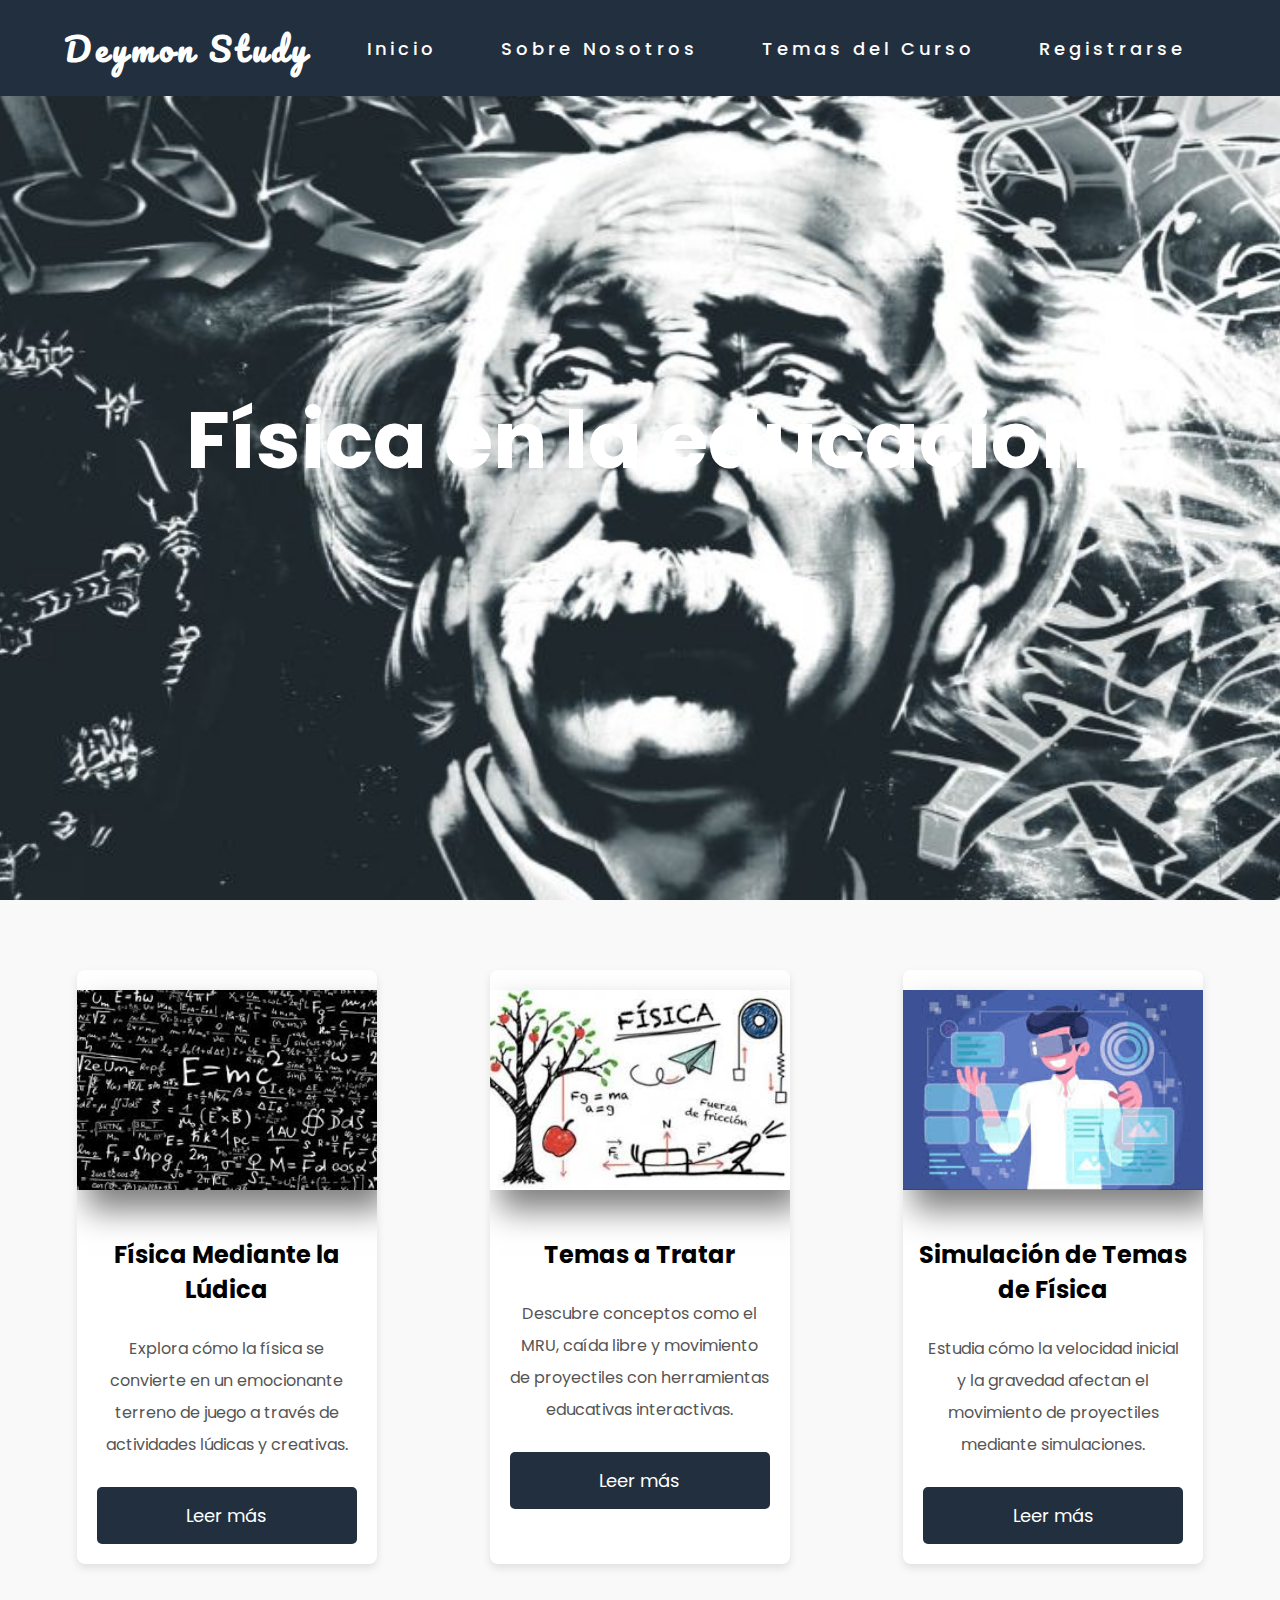
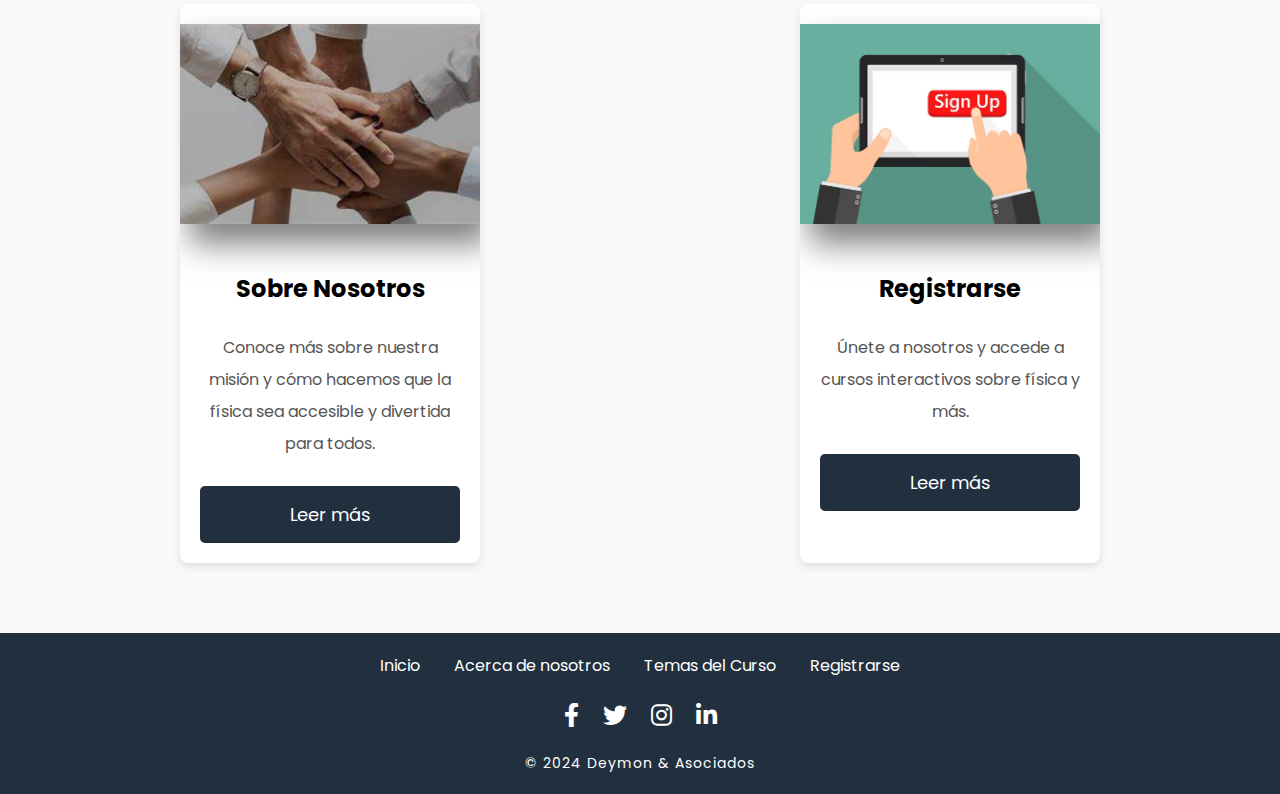
<file: index.html>
<!DOCTYPE html>
<html lang="es">

<head>
    <meta charset="UTF-8">
    <meta http-equiv="X-UA-Compatible" content="IE=edge">
    <meta name="viewport" content="width=device-width, initial-scale=1.0">
    <title>Proyecto Final Programación III</title>
    <link rel="stylesheet" href="https://cdnjs.cloudflare.com/ajax/libs/font-awesome/6.0.0-beta3/css/all.min.css">
    <link rel="shortcut icon" href="img/filosofia.jpeg">
    <link rel="stylesheet" href="styles.css">
</head>

<body>
    <header>
        <div class="marca">
            <div class="logo">
                <a href="index.html">Deymon Study</a>
            </div>
            <nav>
                <a href="index.html">Inicio</a>
                <a href="sobre_nosotros.html">Sobre Nosotros</a>
                <a href="temas.html">Temas del Curso</a>
                <a href="registrarse.html">Registrarse</a>
            </nav>
        </div>

        <style>
            /* Estilos generales */
            body,
            html {
                margin: 0;
                padding: 0;
                font-family: 'Poppins', sans-serif;
                box-sizing: border-box;
            }

            .box-area {
                display: flex;
                flex-direction: column;
                min-height: 100vh;
            }

            header {
                background: #222f3e;
                padding: 20px 0;
                color: #fff;
                text-align: center;
            }

            .marca {
                max-width: 1200px;
                margin: 0 auto;
                display: flex;
                justify-content: space-between;
                align-items: center;
                flex-wrap: wrap;
            }

            .logo a {
                text-decoration: none;
                font-size: 32px;
                font-weight: bold;
                color: #fff;
            }

            nav a {
                text-decoration: none;
                color: #fff;
                margin: 0 15px;
                font-size: 18px;
            }

            nav a:hover {
                color: #f2f2f2;
            }

            .content-area {
                flex: 1;
                padding: 50px 20px;
                background: #f9f9f9;
                display: flex;
                justify-content: space-around;
                flex-wrap: wrap;
            }

            .card {
                background: #fff;
                border-radius: 8px;
                box-shadow: 0 4px 8px rgba(0, 0, 0, 0.1);
                overflow: hidden;
                width: 300px;
                margin: 20px;
                text-align: center;
                transition: transform 0.3s;
            }

            .card:hover {
                transform: translateY(-10px);
            }

            .card img {
                width: 100%;
                height: 200px;
                object-fit: cover;
            }

            .card h3 {
                font-size: 24px;
                margin: 20px 0;
            }

            .card p {
                font-size: 16px;
                margin: 0 20px 20px;
                color: #555;
            }

            .card a {
                display: block;
                padding: 15px;
                background: #222f3e;
                color: #fff;
                text-decoration: none;
                font-size: 18px;
                margin: 20px;
                border-radius: 5px;
                transition: background 0.3s;
            }

            .card a:hover {
                background: #576574;
            }

            

            @media (max-width: 768px) {
                .logo a {
                    font-size: 24px;
                }

                nav a {
                    font-size: 16px;
                    margin: 5px;
                }

                .card h3 {
                    font-size: 20px;
                }

                .card p {
                    font-size: 14px;
                }

                .card a {
                    font-size: 16px;
                }
            }

            @media (max-width: 480px) {
                .logo a {
                    font-size: 20px;
                }

                nav {
                    display: none;
                }

                .card h3 {
                    font-size: 18px;
                }

                .card p {
                    font-size: 12px;
                }

                .card a {
                    font-size: 14px;
                }
            }
        </style>
    </header>

    <div class="banner-area">
        <h2>Física en la educación</h2>
    </div>

    <div class="content-area">
        <div class="card">
            <img src="img/images.jpeg" alt="Física Mediante la Lúdica">
            <h3>Física Mediante la Lúdica</h3>
            <p>Explora cómo la física se convierte en un emocionante terreno de juego a través de actividades lúdicas y
                creativas.</p>
            <a href="temas.html#tab1">Leer más</a>
        </div>
        <div class="card">
            <img src="img/img2.jpeg" alt="Temas a Tratar">
            <h3>Temas a Tratar</h3>
            <p>Descubre conceptos como el MRU, caída libre y movimiento de proyectiles con herramientas educativas
                interactivas.</p>
            <a href="temas.html#tab2">Leer más</a>
        </div>
        <div class="card">
            <img src="img/simulacion.jpeg" alt="Simulación de Movimiento de Proyectiles">
            <h3>Simulación de Temas de Física</h3>
            <p>Estudia cómo la velocidad inicial y la gravedad afectan el movimiento de proyectiles mediante
                simulaciones.</p>
            <a href="temas.html#tab3">Leer más</a>
        </div>
        <div class="card">
            <img src="img/nosotros.jpeg" Sobre Nosotros">
            <h3>Sobre Nosotros</h3>
            <p>Conoce más sobre nuestra misión y cómo hacemos que la física sea accesible y divertida para todos.</p>
            <a href="sobre_nosotros.html">Leer más</a>
        </div>
        <div class="card">
            <img src="img/registrarse.png" alt="Registrarse">
            <h3>Registrarse</h3>
            <p>Únete a nosotros y accede a cursos interactivos sobre física y más.</p>
            <a href="registrarse.html">Leer más</a>
        </div>
    </div>
    </div>


    <footer>
        <div class="footer-nav">
            <a href="index.html">Inicio</a>
            <a href="sobre_nosotros.html">Acerca de nosotros</a>
            <a href="temas.html">Temas del Curso</a>
            <a href="registrarse.html">Registrarse</a>
        </div>
        <div class="social-icons">
            <a href="https://www.facebook.com" target="_blank"><i class="fab fa-facebook-f"></i></a>
            <a href="https://www.twitter.com" target="_blank"><i class="fab fa-twitter"></i></a>
            <a href="https://www.instagram.com" target="_blank"><i class="fab fa-instagram"></i></a>
            <a href="https://www.linkedin.com" target="_blank"><i class="fab fa-linkedin-in"></i></a>
        </div>
        <p>© 2024 Deymon & Asociados</p>
    </footer>
</body>

</html>
</file>
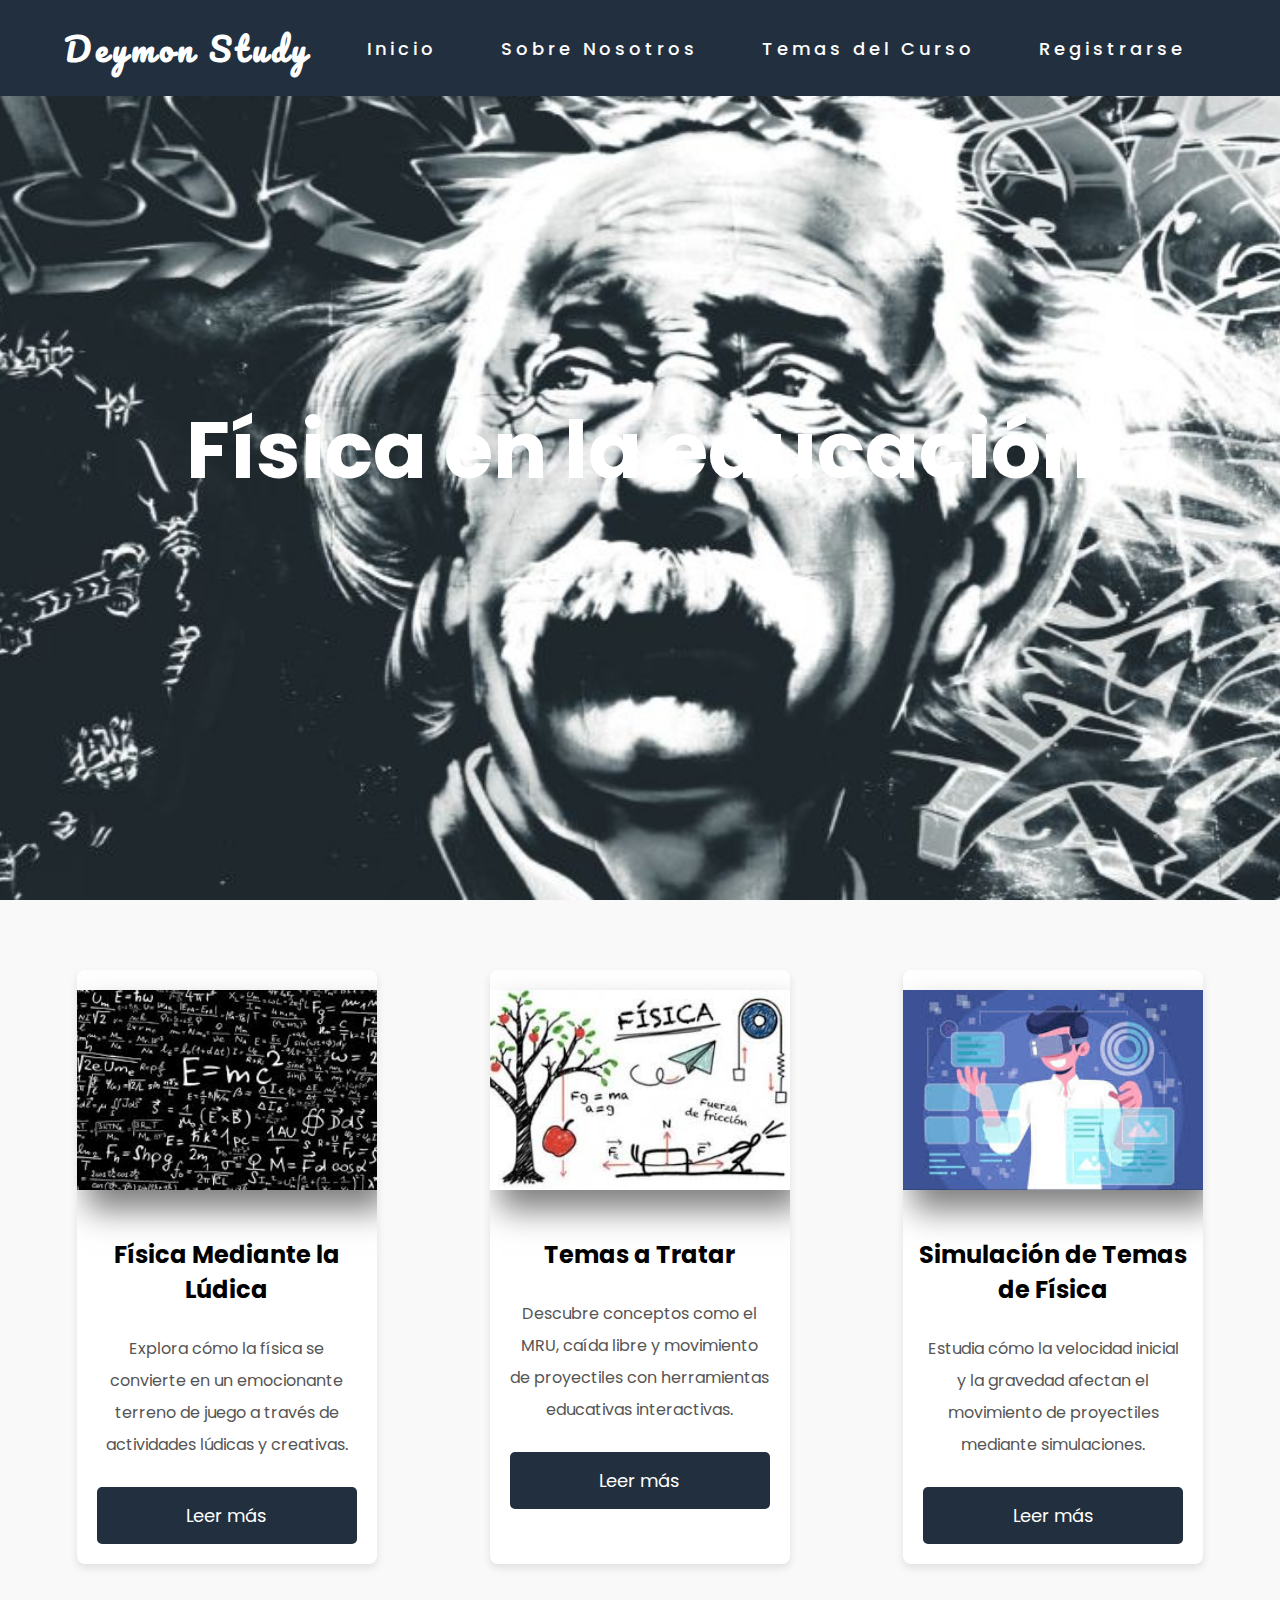
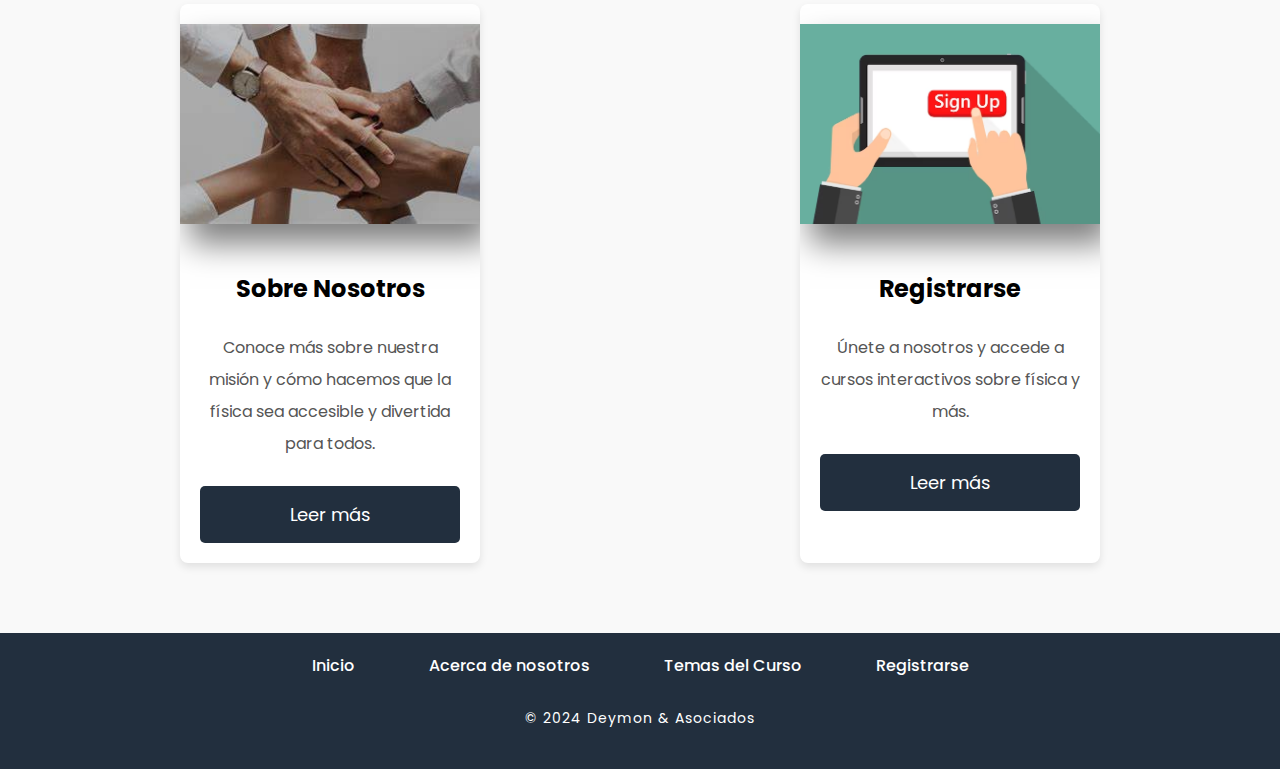
<file: Proyecto Final/index.html>
<!DOCTYPE html>
<html lang="es">

<head>
    <meta charset="UTF-8">
    <meta http-equiv="X-UA-Compatible" content="IE=edge">
    <meta name="viewport" content="width=device-width, initial-scale=1.0">
    <title>Proyecto Final Programación III</title>
    <link rel="shortcut icon" href="img/filosofia.jpeg">
    <link rel="stylesheet" href="styles.css">
</head>

<body>
    <header>
        <div class="marca">
            <div class="logo">
                <a href="index.html">Deymon Study</a>
            </div>
            <nav>
                <a href="index.html">Inicio</a>
                <a href="sobre_nosotros.html">Sobre Nosotros</a>
                <a href="temas.html">Temas del Curso</a>
                <a href="registrarse.html">Registrarse</a>
            </nav>
        </div>

        <style>
            /* Estilos generales */
            body,
            html {
                margin: 0;
                padding: 0;
                font-family: 'Poppins', sans-serif;
                box-sizing: border-box;
            }

            .box-area {
                display: flex;
                flex-direction: column;
                min-height: 100vh;
            }

            header {
                background: #222f3e;
                padding: 20px 0;
                color: #fff;
                text-align: center;
            }

            .marca {
                max-width: 1200px;
                margin: 0 auto;
                display: flex;
                justify-content: space-between;
                align-items: center;
                flex-wrap: wrap;
            }

            .logo a {
                text-decoration: none;
                font-size: 32px;
                font-weight: bold;
                color: #fff;
            }

            nav a {
                text-decoration: none;
                color: #fff;
                margin: 0 15px;
                font-size: 18px;
            }

            nav a:hover {
                color: #f2f2f2;
            }

            .content-area {
                flex: 1;
                padding: 50px 20px;
                background: #f9f9f9;
                display: flex;
                justify-content: space-around;
                flex-wrap: wrap;
            }

            .card {
                background: #fff;
                border-radius: 8px;
                box-shadow: 0 4px 8px rgba(0, 0, 0, 0.1);
                overflow: hidden;
                width: 300px;
                margin: 20px;
                text-align: center;
                transition: transform 0.3s;
            }

            .card:hover {
                transform: translateY(-10px);
            }

            .card img {
                width: 100%;
                height: 200px;
                object-fit: cover;
            }

            .card h3 {
                font-size: 24px;
                margin: 20px 0;
            }

            .card p {
                font-size: 16px;
                margin: 0 20px 20px;
                color: #555;
            }

            .card a {
                display: block;
                padding: 15px;
                background: #222f3e;
                color: #fff;
                text-decoration: none;
                font-size: 18px;
                margin: 20px;
                border-radius: 5px;
                transition: background 0.3s;
            }

            .card a:hover {
                background: #576574;
            }

            footer {
                background: #222f3e;
                padding: 20px 0;
                color: #fff;
                text-align: center;
            }

            .footer-nav a {
                text-decoration: none;
                color: #fff;
                margin: 0 15px;
                font-size: 16px;
            }

            .footer-nav a:hover {
                font-weight: 700;
                color: #f2f2f2;
            }

            footer p {
                margin-top: 10px;
                font-size: 14px;
                letter-spacing: 1px;
            }

            @media (max-width: 768px) {
                .logo a {
                    font-size: 24px;
                }

                nav a {
                    font-size: 16px;
                    margin: 5px;
                }

                .card h3 {
                    font-size: 20px;
                }

                .card p {
                    font-size: 14px;
                }

                .card a {
                    font-size: 16px;
                }
            }

            @media (max-width: 480px) {
                .logo a {
                    font-size: 20px;
                }

                nav {
                    display: none;
                }

                .card h3 {
                    font-size: 18px;
                }

                .card p {
                    font-size: 12px;
                }

                .card a {
                    font-size: 14px;
                }
            }
        </style>
    </header>

    <div class="banner-area">
        <h2>Física en la educación</h2>
    </div>

    <div class="content-area">
        <div class="card">
            <img src="img/images.jpeg" alt="Física Mediante la Lúdica">
            <h3>Física Mediante la Lúdica</h3>
            <p>Explora cómo la física se convierte en un emocionante terreno de juego a través de actividades lúdicas y
                creativas.</p>
            <a href="temas.html#tab1">Leer más</a>
        </div>
        <div class="card">
            <img src="img/img2.jpeg" alt="Temas a Tratar">
            <h3>Temas a Tratar</h3>
            <p>Descubre conceptos como el MRU, caída libre y movimiento de proyectiles con herramientas educativas
                interactivas.</p>
            <a href="temas.html#tab2">Leer más</a>
        </div>
        <div class="card">
            <img src="img/simulacion.jpeg" alt="Simulación de Movimiento de Proyectiles">
            <h3>Simulación de Temas de Física</h3>
            <p>Estudia cómo la velocidad inicial y la gravedad afectan el movimiento de proyectiles mediante
                simulaciones.</p>
            <a href="temas.html#tab3">Leer más</a>
        </div>
        <div class="card">
            <img src="img/nosotros.jpeg"Sobre Nosotros">
            <h3>Sobre Nosotros</h3>
            <p>Conoce más sobre nuestra misión y cómo hacemos que la física sea accesible y divertida para todos.</p>
            <a href="sobre_nosotros.html">Leer más</a>
        </div>
        <div class="card">
            <img src="img/registrarse.png" alt="Registrarse">
            <h3>Registrarse</h3>
            <p>Únete a nosotros y accede a cursos interactivos sobre física y más.</p>
            <a href="registrarse.html">Leer más</a>
        </div>
    </div>
    </div>


    <footer>
        <div class="footer-nav">
            <a href="index.html">Inicio</a>
            <a href="sobre_nosotros.html">Acerca de nosotros</a>
            <a href="temas.html">Temas del Curso</a>
            <a href="registrarse.html">Registrarse</a>
        </div>
        <p>© 2024 Deymon & Asociados</p>
    </footer>
</body>

</html>
</file>
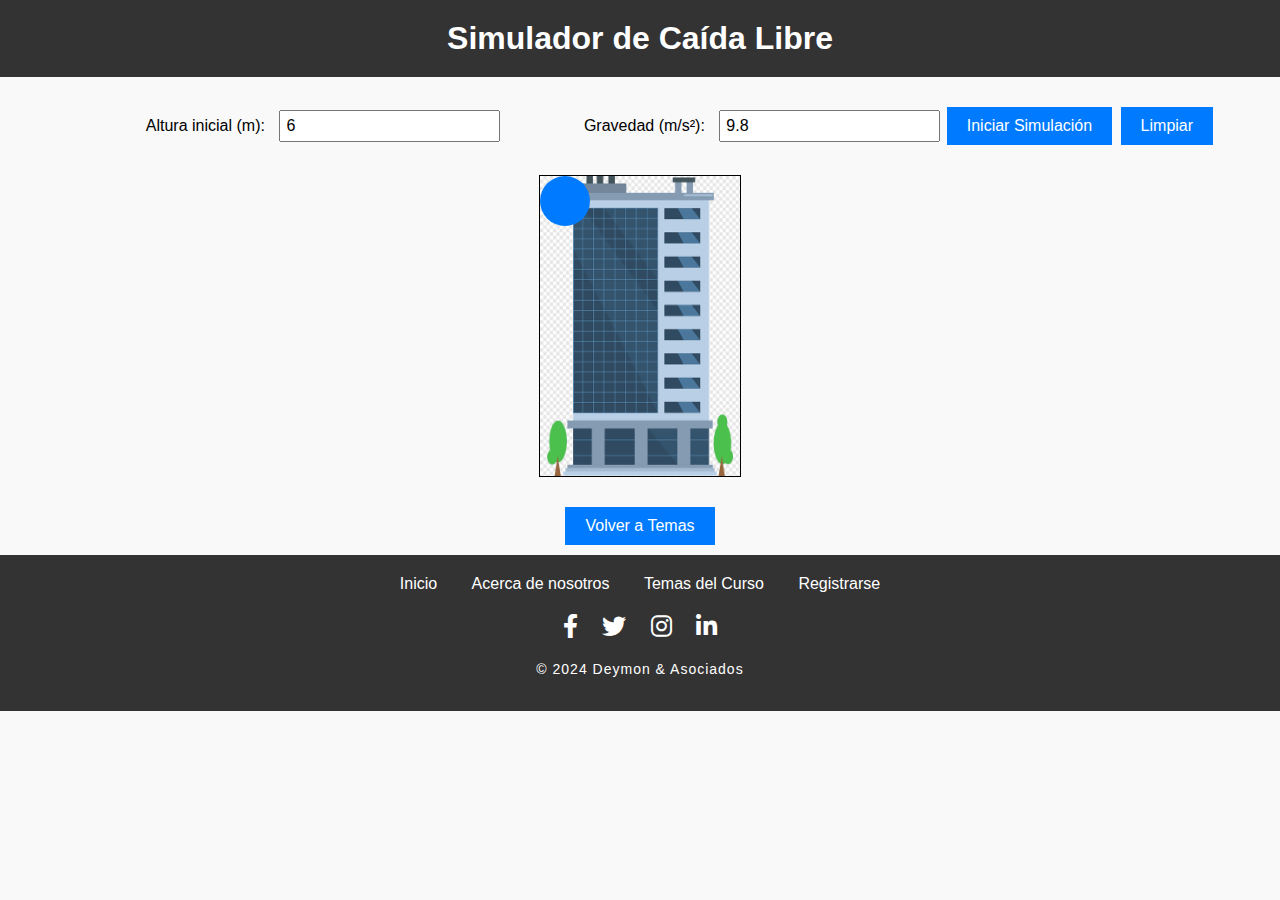
<file: caidalibre.html>
<!DOCTYPE html>
<html lang="es">

<head>
    <meta charset="UTF-8">
    <meta name="viewport" content="width=device-width, initial-scale=1.0">
    <title>Simulador de Caída Libre</title>
    <link rel="stylesheet" href="https://cdnjs.cloudflare.com/ajax/libs/font-awesome/6.0.0-beta3/css/all.min.css">
    <link rel="shortcut icon" href="img/filosofia.jpeg">
    <style>
        body {
            font-family: Arial, sans-serif;
            text-align: center;
            margin: 0;
            padding: 0;
            background-color: #f9f9f9;
        }

        header {
            background-color: #333;
            color: white;
            padding: 10px 0;
        }

        h1 {
            margin: 10px 0;
        }

        #controls {
            margin: 20px 0;
        }

        #simulation {
            border: 1px solid #000;
            height: 300px;
            width: 200px;
            position: relative;
            margin: 20px auto;
            overflow: hidden;
            background-color: #f0f0f0;
            max-width: 90%;
        }

        .object {
            width: 50px;
            height: 50px;
            background-color: #007BFF;
            border-radius: 50%;
            position: absolute;
            top: 0;
        }

        .results {
            margin-top: 20px;
        }

        button {
            background-color: #007BFF;
            color: white;
            border: none;
            padding: 10px 20px;
            text-align: center;
            text-decoration: none;
            display: inline-block;
            font-size: 16px;
            margin: 10px 2px;
            cursor: pointer;
        }

        button:hover {
            background-color: #0056b3;
        }

        label {
            display: inline-block;
            width: 200px;
            text-align: right;
            margin-right: 10px;
        }

        input {
            margin-bottom: 10px;
            padding: 5px;
            font-size: 16px;
        }

        footer {
            background: #333;
            color: #fff;
            text-align: center;
            padding: 20px 0;
            width: 100%;
        }

        .footer-nav a {
            text-decoration: none;
            color: #fff;
            margin: 0 15px;
            font-size: 16px;
        }

        .footer-nav a:hover {
            font-weight: 700;
            color: #f2f2f2;
        }

        .social-icons {
            margin: 20px 0;
        }

        .social-icons a {
            color: #fff;
            margin: 0 10px;
            font-size: 24px;
            text-decoration: none;
        }

        .social-icons a:hover {
            color: #007BFF;
        }

        footer p {
            margin-top: 10px;
            font-size: 14px;
            letter-spacing: 1px;
        }

        @media (max-width: 600px) {
            #simulation {
                height: 200px;
            }

            button {
                font-size: 14px;
                padding: 8px 16px;
            }

            label {
                width: 150px;
            }

            input {
                width: 100px;
            }
        }
    </style>
</head>

<body>
    <header>
        <h1>Simulador de Caída Libre</h1>
    </header>

    <div id="controls">
        <label for="height">Altura inicial (m):</label>
        <input type="number" id="height" value="6" step="0.1" />
        <label for="gravity">Gravedad (m/s²):</label>
        <input type="number" id="gravity" value="9.8" step="0.1" />
        <button onclick="startSimulation()">Iniciar Simulación</button>
        <button onclick="clearSimulation()">Limpiar</button>
    </div>

    <div id="simulation">
        <div class="object" id="object"></div>
        <img src="img/edificio.png" alt="edificio" width="100%" height="100%">
    </div>

    <div class="results" id="results"></div>

    <div class="volver">
        <button onclick="volverATemas()">Volver a Temas</button>
    </div>

    <footer>
        <div class="footer-nav">
            <a href="index.html">Inicio</a>
            <a href="sobre_nosotros.html">Acerca de nosotros</a>
            <a href="temas.html">Temas del Curso</a>
            <a href="registrarse.html">Registrarse</a>
        </div>
        <div class="social-icons">
            <a href="https://www.facebook.com" target="_blank"><i class="fab fa-facebook-f"></i></a>
            <a href="https://www.twitter.com" target="_blank"><i class="fab fa-twitter"></i></a>
            <a href="https://www.instagram.com" target="_blank"><i class="fab fa-instagram"></i></a>
            <a href="https://www.linkedin.com" target="_blank"><i class="fab fa-linkedin-in"></i></a>
        </div>
        <p>© 2024 Deymon & Asociados</p>
    </footer>

    <script>
        let interval;
        let position;
        let time = 0;

        function volverATemas() {
            window.location.href = 'temas.html'; // Cambia esto por la URL de tu página de temas
        }

        function startSimulation() {
            clearInterval(interval);
            position = 0;
            time = 0;
            const height = parseFloat(document.getElementById("height").value);
            const gravity = parseFloat(document.getElementById("gravity").value);
            const object = document.getElementById("object");
            const simulation = document.getElementById("simulation");

            object.style.top = position + 'px';

            const fps = 60;
            const timeStep = 1 / fps;

            interval = setInterval(() => {
                time += timeStep;
                position = (0.5 * gravity * Math.pow(time, 2));

                if (position * 100 >= height) {
                    position = height / 100;
                    clearInterval(interval);
                    showResults(height, gravity, time);
                }

                object.style.top = position * 100 + 'px';

                if (position * 100 >= simulation.offsetHeight - object.offsetHeight) {
                    clearInterval(interval);
                }
            }, 1000 / fps);
        }

        function clearSimulation() {
            clearInterval(interval);
            document.getElementById("object").style.top = '0px';
            document.getElementById("results").innerHTML = '';
            document.getElementById("height").value = '6';
            document.getElementById("gravity").value = '9.8';
        }

        function showResults(height, gravity, time) {
            const results = document.getElementById("results");
            results.innerHTML = `
                <h2>Resultados de la Simulación</h2>
                <p>Altura inicial: ${height.toFixed(2)} m</p>
                <p>Gravedad: ${gravity.toFixed(2)} m/s²</p>
                <p>Tiempo total: ${time.toFixed(2)} s</p>
            `;
        }
    </script>
</body>

</html>
</file>
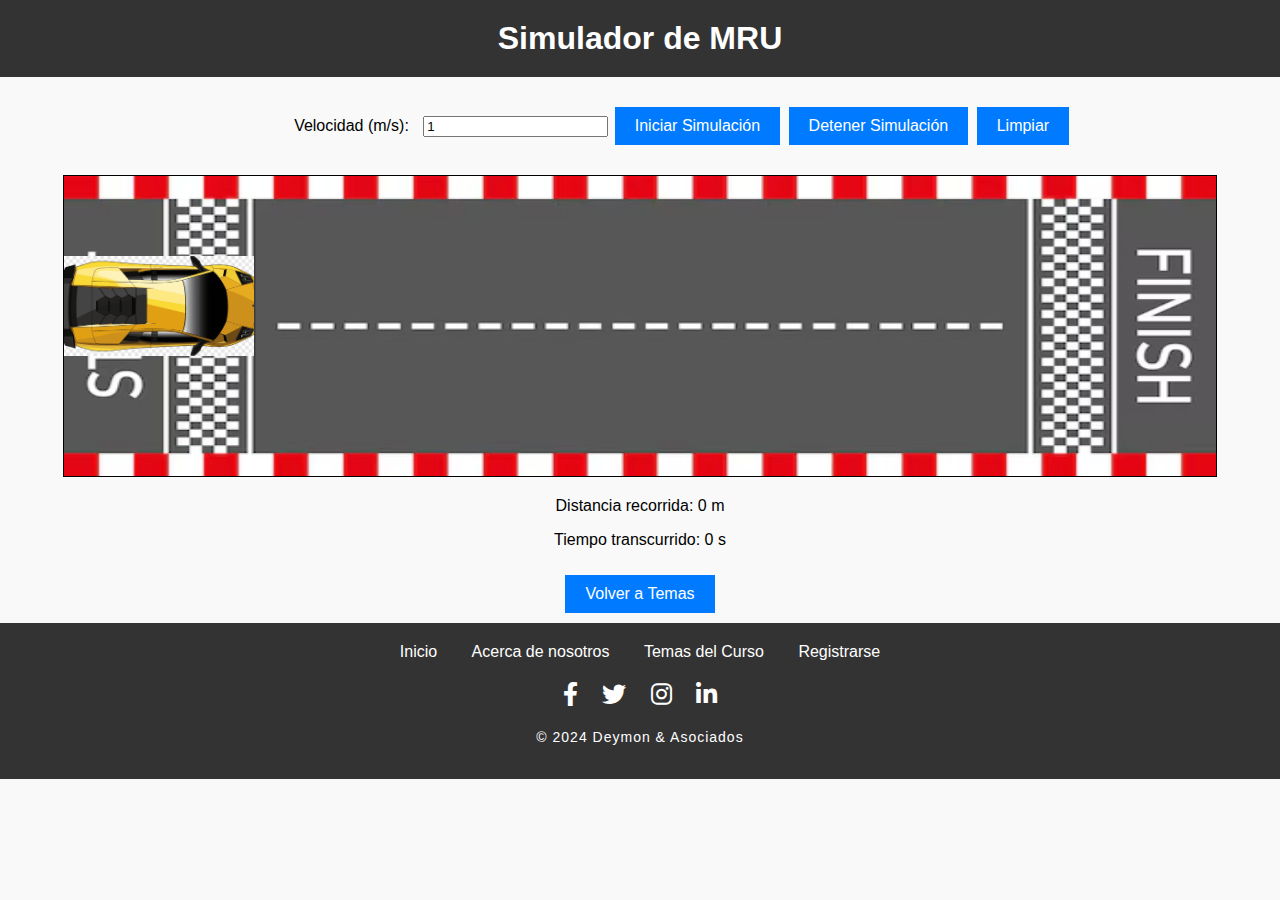
<file: MRU.html>
<!DOCTYPE html>
<html lang="es">

<head>
    <meta charset="UTF-8">
    <meta name="viewport" content="width=device-width, initial-scale=1.0">
    <title>Simulador de MRU</title>
    <link rel="shortcut icon" href="img/filosofia.jpeg">
    <link rel="stylesheet" href="https://cdnjs.cloudflare.com/ajax/libs/font-awesome/6.0.0-beta3/css/all.min.css">
    <style>
        body {
            font-family: Arial, sans-serif;
            text-align: center;
            margin: 0;
            padding: 0;
            background-color: #f9f9f9;
        }

        header {
            background-color: #333;
            color: white;
            padding: 10px 0;
        }

        h1 {
            margin: 10px 0;
        }

        #controls {
            margin: 20px 0;
        }

        #simulation {
            border: 1px solid #000;
            height: 300px;
            position: relative;
            margin: 20px auto;
            overflow: hidden;
            background-color: #f0f0f0;
            max-width: 90%;
        }

        .object {
            width: 190px;
            /* Ajusta el tamaño según la imagen */
            height: 100px;
            /* Ajusta el tamaño según la imagen */
            background-image: url('img/carro.png');
            /* Asegúrate de que esta ruta sea correcta */
            background-size: cover;
            background-position: center;
            position: absolute;
            top: 80px;
            /* Ajusta esta propiedad para cambiar la posición vertical del objeto */
        }

        .results {
            margin-top: 20px;
        }

        button {
            background-color: #007BFF;
            color: white;
            border: none;
            padding: 10px 20px;
            text-align: center;
            text-decoration: none;
            display: inline-block;
            font-size: 16px;
            margin: 10px 2px;
            cursor: pointer;
        }

        label {
            display: inline-block;
            width: 200px;
            text-align: right;
            margin-right: 10px;
        }

        input {
            margin-bottom: 10px;
        }

        button:hover {
            background-color: #0056b3;
        }

        footer {
            background: #333;
            padding: 20px 0;
            color: #fff;
            text-align: center;
        }

        .footer-nav a {
            text-decoration: none;
            color: #fff;
            margin: 0 15px;
            font-size: 16px;
        }

        .footer-nav a:hover {
            font-weight: 700;
            color: #f2f2f2;
        }

        footer p {
            margin-top: 10px;
            font-size: 14px;
            letter-spacing: 1px;
        }

        .social-icons {
            margin: 20px 0;
        }

        .social-icons a {
            color: #fff;
            margin: 0 10px;
            font-size: 24px;
            text-decoration: none;
        }

        .social-icons a:hover {
            color: #007BFF;
        }

        @media (max-width: 600px) {
            #simulation {
                height: 200px;
            }

            button {
                font-size: 14px;
                padding: 8px 16px;
            }
        }
    </style>
</head>

<body>
    <header>
        <h1>Simulador de MRU</h1>
    </header>

    <div id="controls">
        <label for="speed">Velocidad (m/s):</label>
        <input type="number" id="speed" value="1" step="0.1" />
        <button onclick="startSimulation()">Iniciar Simulación</button>
        <button onclick="stopSimulation()">Detener Simulación</button>
        <button onclick="resetSimulation()">Limpiar</button>
    </div>

    <div id="simulation">
        <div class="object" id="object"></div>
        <img src="img/pista.avif" alt="pista" width="100%" height="100%">
    </div>

    <div class="results">
        <p id="distance">Distancia recorrida: 0 m</p>
        <p id="time">Tiempo transcurrido: 0 s</p>
    </div>

    <div class="volver">
        <button onclick="volverATemas()">Volver a Temas</button>
    </div>

    <footer>
        <div class="footer-nav">
            <a href="index.html">Inicio</a>
            <a href="sobre_nosotros.html">Acerca de nosotros</a>
            <a href="temas.html">Temas del Curso</a>
            <a href="registrarse.html">Registrarse</a>
        </div>
        <div class="social-icons">
            <a href="https://www.facebook.com" target="_blank"><i class="fab fa-facebook-f"></i></a>
            <a href="https://www.twitter.com" target="_blank"><i class="fab fa-twitter"></i></a>
            <a href="https://www.instagram.com" target="_blank"><i class="fab fa-instagram"></i></a>
            <a href="https://www.linkedin.com" target="_blank"><i class="fab fa-linkedin-in"></i></a>
        </div>
        <p>© 2024 Deymon & Asociados</p>
    </footer>

    <script>
        let interval;
        let position = 0;
        let startTime;

        function volverATemas() {
            window.location.href = 'temas.html'; // Cambia esto por la URL de tu página de temas
        }

        function startSimulation() {
            clearInterval(interval);
            position = 0;
            const speed = parseFloat(document.getElementById("speed").value);
            const object = document.getElementById("object");
            const simulation = document.getElementById("simulation");
            startTime = Date.now();

            interval = setInterval(() => {
                const elapsed = (Date.now() - startTime) / 1000;
                position = speed * elapsed; // Calcula la distancia en metros
                const pixelPosition = (position / 10) * simulation.offsetWidth; // Ajusta la posición en píxeles

                if (pixelPosition >= simulation.offsetWidth) {
                    stopSimulation();
                } else {
                    object.style.left = pixelPosition + 'px';
                    document.getElementById("distance").textContent = `Distancia recorrida: ${position.toFixed(2)} m`;
                    document.getElementById("time").textContent = `Tiempo transcurrido: ${elapsed.toFixed(2)} s`;
                }
            }, 100);
        }

        function stopSimulation() {
            clearInterval(interval);
        }

        function resetSimulation() {
            clearInterval(interval);
            position = 0;
            document.getElementById("object").style.left = '0px';
            document.getElementById("distance").textContent = 'Distancia recorrida: 0 m';
            document.getElementById("time").textContent = 'Tiempo transcurrido: 0 s';
        }
    </script>
</body>

</html>
</file>
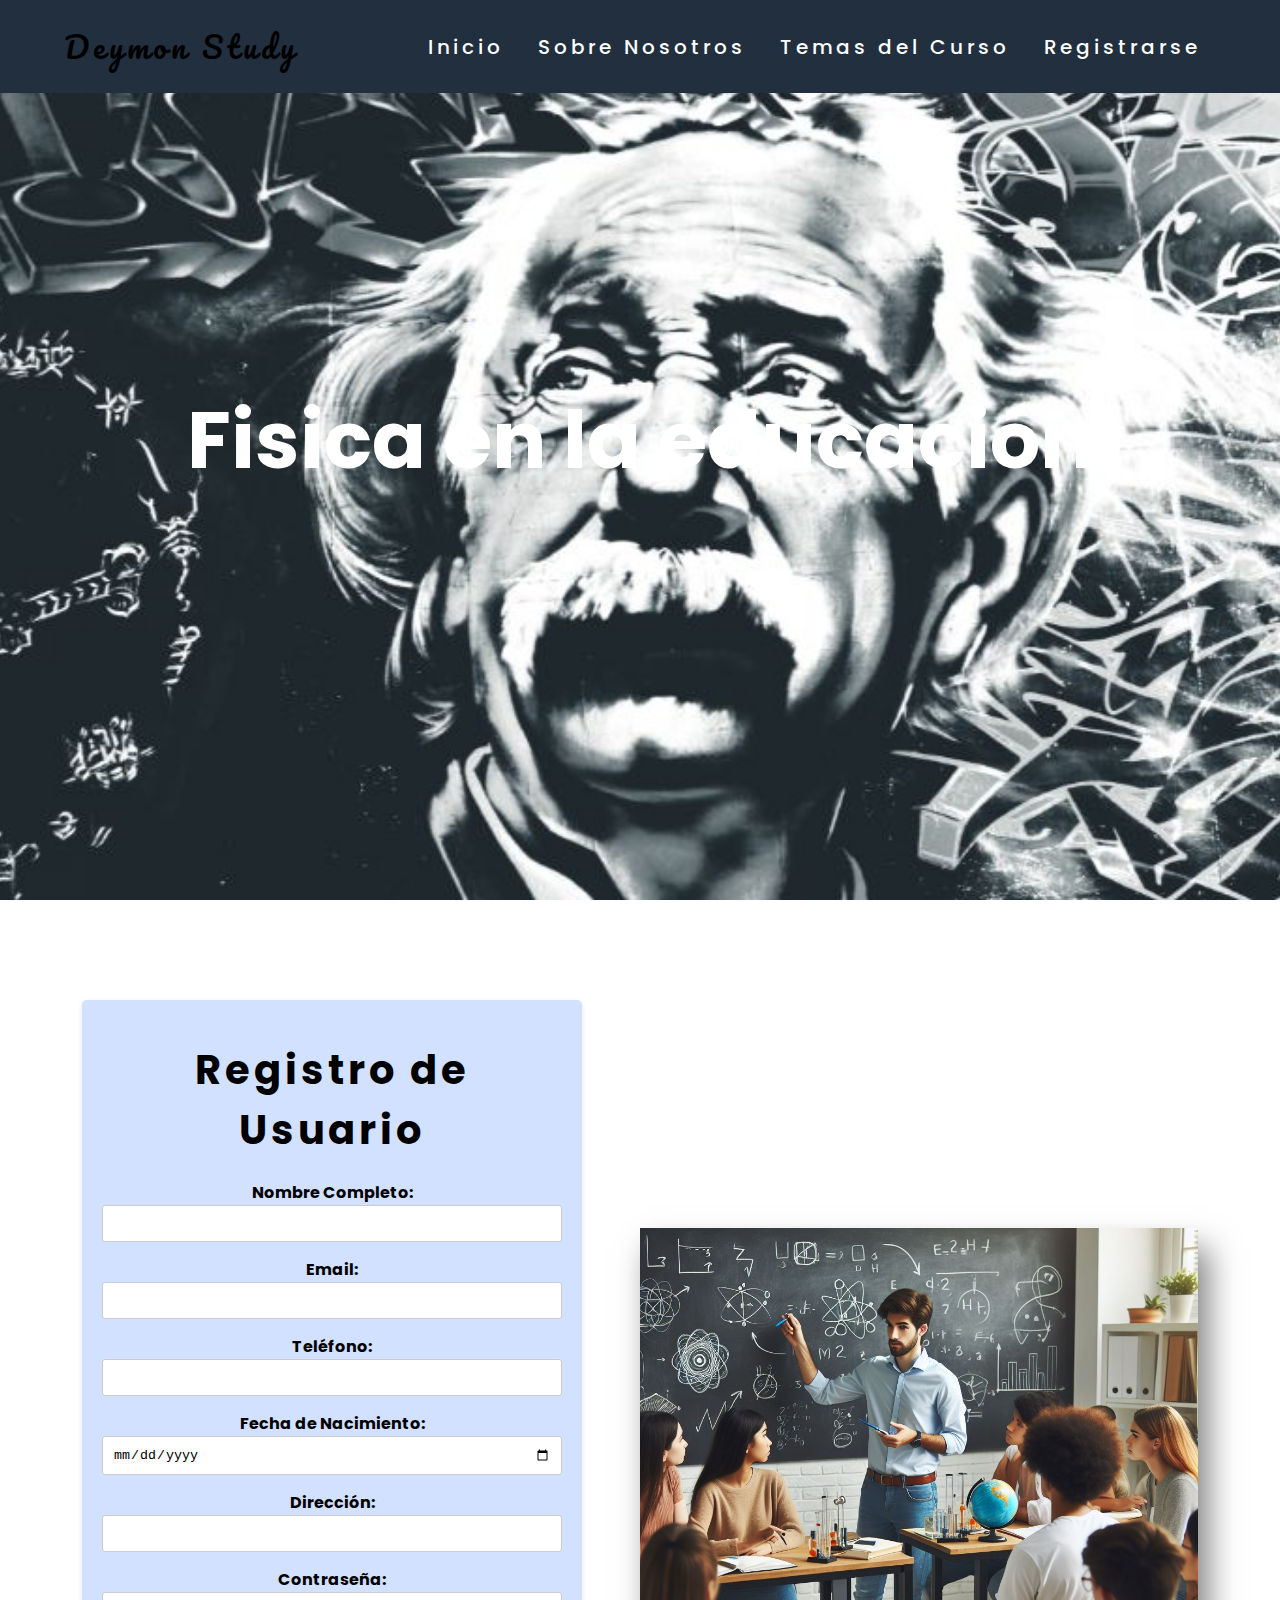
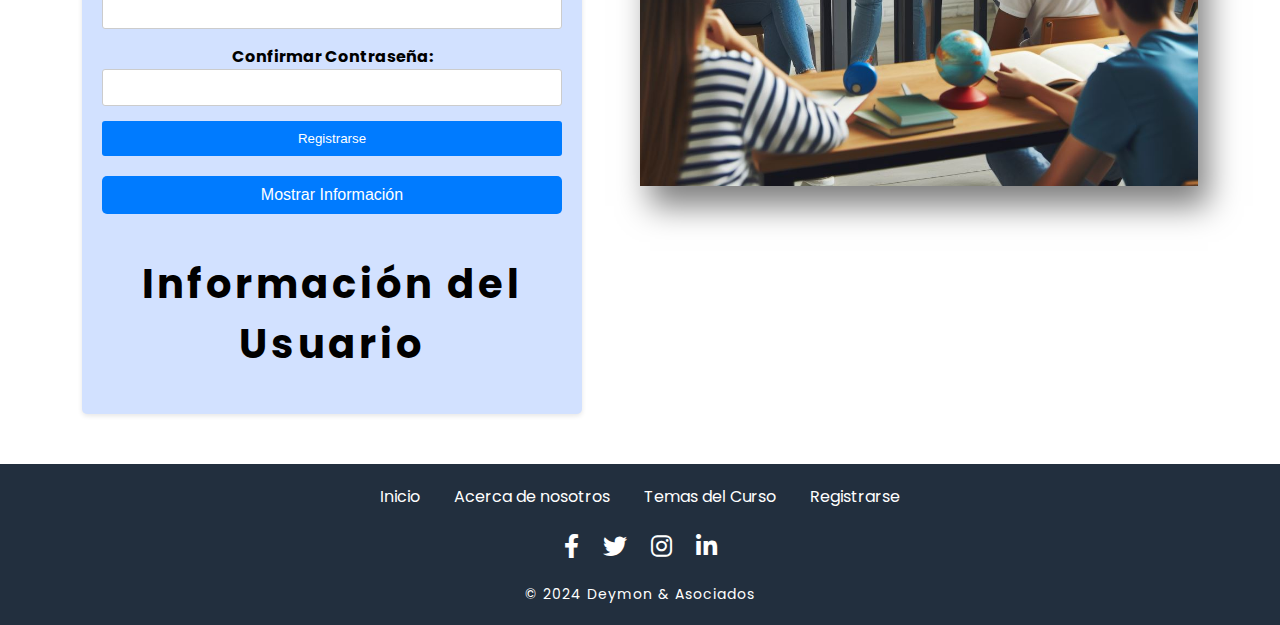
<file: registrarse.html>
<!DOCTYPE html>
<html lang="es">

<head>
    <title>Proyecto Programación III</title>
    <meta charset="UTF-8">
    <meta http-equiv="X-UA-Compatible" content="IE=edge,chrome=1">
    <meta name="viewport" content="width=device-width, initial-scale=1.0">
    <link rel="shortcut icon" href="img/filosofia.jpeg">
    <link rel="stylesheet" href="styles.css">
    <link rel="stylesheet" href="https://cdnjs.cloudflare.com/ajax/libs/font-awesome/6.0.0-beta3/css/all.min.css">
</head>

<body>
    <div class="box-area">
        <header>
            <div class="marca">
                <div class="logo">
                    <a href="index.html">Deymon Study</a>
                </div>
                <nav>
                    <a href="index.html">Inicio</a>
                    <a href="sobre_nosotros.html">Sobre Nosotros</a>
                    <a href="temas.html">Temas del Curso</a>
                    <a href="registrarse.html">Registrarse</a>
                </nav>
            </div>
        </header>
        <div class="banner-area">
            <h2>Fisica en la educación</h2>
        </div>
        <div class="content-area">
            <div class="marca">
                <div class="form-container">
                    <h2>Registro de Usuario</h2>
                    <form id="registration-form">
                        <div class="form-group">
                            <label for="nombre">Nombre Completo:</label>
                            <input type="text" id="nombre" name="nombre" required>
                        </div>
                        <div class="form-group">
                            <label for="email">Email:</label>
                            <input type="email" id="email" name="email" required>
                        </div>
                        <div class="form-group">
                            <label for="telefono">Teléfono:</label>
                            <input type="number" id="telefono" name="telefono">
                        </div>
                        <div class="form-group">
                            <label for="fecha-nacimiento">Fecha de Nacimiento:</label>
                            <input type="date" id="fecha-nacimiento" name="fecha-nacimiento" required>
                        </div>
                        <div class="form-group">
                            <label for="direccion">Dirección:</label>
                            <input type="text" id="direccion" name="direccion">
                        </div>
                        <div class="form-group">
                            <label for="contrasena">Contraseña:</label>
                            <input type="password" id="contrasena" name="contrasena" minlength="6" required>
                        </div>
                        <div class="form-group">
                            <label for="confirmar-contrasena">Confirmar Contraseña:</label>
                            <input type="password" id="confirmar-contrasena" name="confirmar-contrasena" minlength="6"
                                required>
                        </div>
                        <button type="submit">Registrarse</button>
                    </form>
                    <button id="show-info" class="show-info-button">Mostrar Información</button>
                    <div class="submitted-info" id="submitted-info">
                        <h2>Información del Usuario</h2>
                        <p id="info-display"></p>
                    </div>
                </div>
                <img src="img/img1.jpeg" alt="fondo" >
            </div>
        </div>
    </div>

    <script src="script.js"></script>
    <footer>
        <div class="footer-nav">
            <a href="index.html">Inicio</a>
            <a href="sobre_nosotros.html">Acerca de nosotros</a>
            <a href="temas.html">Temas del Curso</a>
            <a href="registrarse.html">Registrarse</a>
        </div>
        <div class="social-icons">
            <a href="https://www.facebook.com" target="_blank"><i class="fab fa-facebook-f"></i></a>
            <a href="https://www.twitter.com" target="_blank"><i class="fab fa-twitter"></i></a>
            <a href="https://www.instagram.com" target="_blank"><i class="fab fa-instagram"></i></a>
            <a href="https://www.linkedin.com" target="_blank"><i class="fab fa-linkedin-in"></i></a>
        </div>
        <p>© 2024 Deymon & Asociados</p>
    </footer>
</body>

</html>
</file>
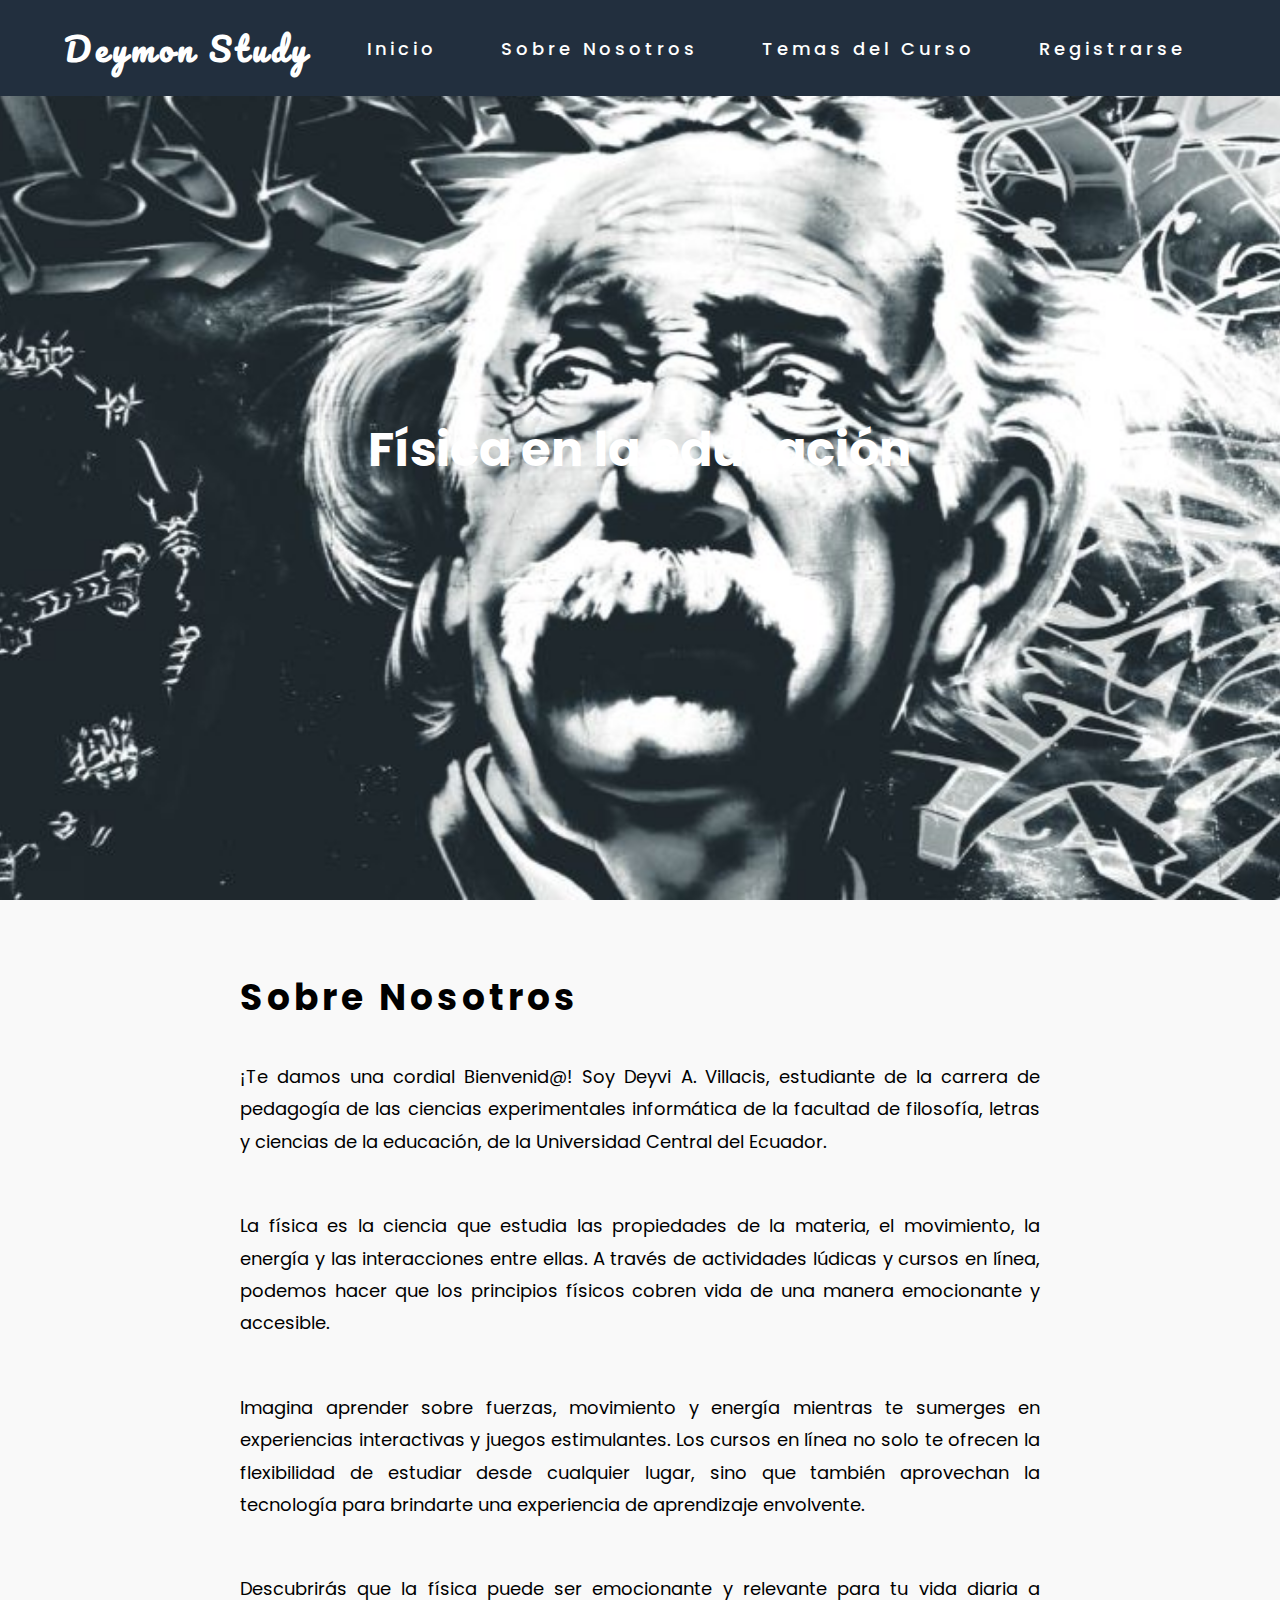
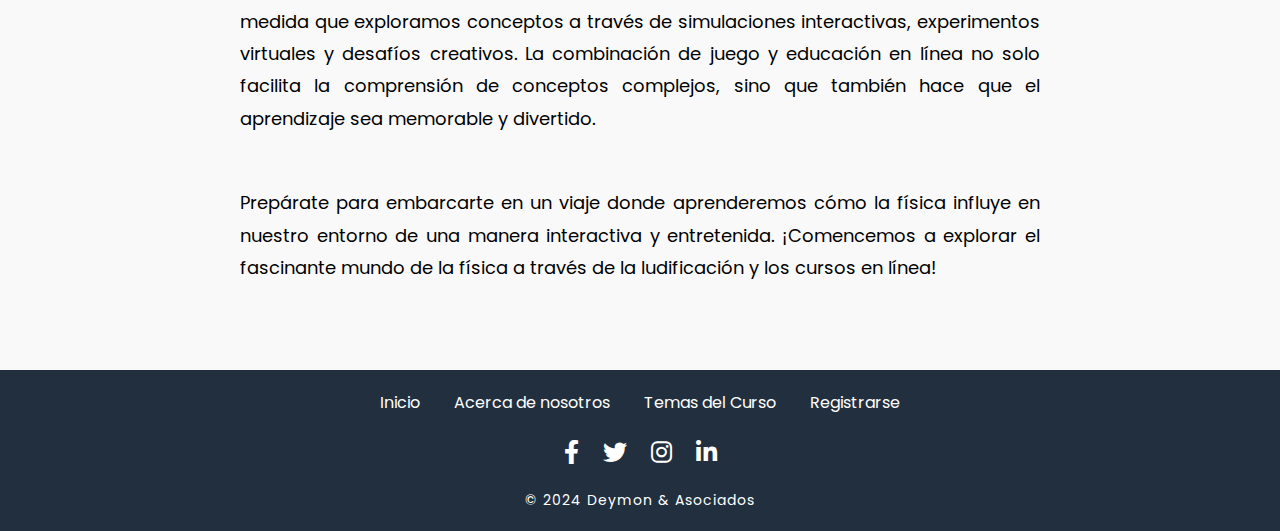
<file: sobre_nosotros.html>
<!DOCTYPE html>
<html lang="es">

<head>
    <title>Proyecto Programación III</title>
    <meta charset="UTF-8">
    <meta http-equiv="X-UA-Compatible" content="IE=edge,chrome=1">
    <meta name="viewport" content="width=device-width, initial-scale=1.0">
    <link rel="stylesheet" href="https://cdnjs.cloudflare.com/ajax/libs/font-awesome/6.0.0-beta3/css/all.min.css">
    <link rel="shortcut icon" href="img/filosofia.jpeg">
    <link rel="stylesheet" href="styles.css">
    <style>
        /* Estilos generales */
        body, html {
            margin: 0;
            padding: 0;
            font-family: 'Poppins', sans-serif;
            box-sizing: border-box;
        }

        .box-area {
            display: flex;
            flex-direction: column;
            min-height: 100vh;
        }

        header {
            background: #222f3e;
            padding: 20px 0;
            color: #fff;
            text-align: center;
        }

        .marca {
            max-width: 1200px;
            margin: 0 auto;
            display: flex;
            justify-content: space-between;
            align-items: center;
            flex-wrap: wrap;
        }

        .logo a {
            text-decoration: none;
            font-size: 32px;
            font-weight: bold;
            color: #fff;
        }

        nav a {
            text-decoration: none;
            color: #fff;
            margin: 0 15px;
            font-size: 18px;
        }

        nav a:hover {
            color: #f2f2f2;
        }

        .banner-area {
            background: url('img/fisca-moderna.jpg') no-repeat center center/cover;
            color: #fff;
            text-align: center;
            padding: 100px 20px;
        }

        .banner-area h2 {
            font-size: 48px;
            margin: 0;
        }

        .content-area {
            flex: 1;
            padding: 50px 20px;
            background: #f9f9f9;
        }

        .content-area .marca {
            max-width: 800px;
            margin: 0 auto;
            text-align: justify;
        }

        .content-area h2 {
            font-size: 36px;
            margin-bottom: 20px;
        }

        .content-area p {
            line-height: 1.8;
            margin-bottom: 20px;
            font-size: 18px;
        }

        footer {
            background: #222f3e;
            padding: 20px 0;
            color: #fff;
            text-align: center;
        }

        .footer-nav a {
            text-decoration: none;
            color: #fff;
            margin: 0 15px;
            font-size: 16px;
        }

        .footer-nav a:hover {
            font-weight: 700;
            color: #f2f2f2;
        }

        footer p {
            margin-top: 10px;
            font-size: 14px;
            letter-spacing: 1px;
        }

        @media (max-width: 768px) {
            .logo a {
                font-size: 24px;
            }

            nav a {
                font-size: 16px;
                margin: 5px;
            }

            .banner-area h2 {
                font-size: 36px;
            }

            .content-area h2 {
                font-size: 28px;
            }

            .content-area p {
                font-size: 16px;
            }
        }

        @media (max-width: 480px) {
            .logo a {
                font-size: 20px;
            }

            nav {
                display: none;
            }

            .banner-area h2 {
                font-size: 24px;
            }

            .content-area h2 {
                font-size: 24px;
            }

            .content-area p {
                font-size: 14px;
            }
        }
    </style>
</head>

<body>
    <div class="box-area">
        <header>
            <div class="marca">
                <div class="logo">
                    <a href="index.html">Deymon Study</a>
                </div>
                <nav>
                    <a href="index.html">Inicio</a>
                    <a href="sobre_nosotros.html">Sobre Nosotros</a>
                    <a href="temas.html">Temas del Curso</a>
                    <a href="registrarse.html">Registrarse</a>
                </nav>
            </div>
        </header>
        <div class="banner-area">
            <h2>Física en la educación</h2>
        </div>
        <div class="content-area">
            <div class="marca">
                <h2>Sobre Nosotros</h2>
                <p>¡Te damos una cordial Bienvenid@! Soy Deyvi A. Villacis, estudiante de la carrera de pedagogía de las
                    ciencias experimentales informática de la facultad de filosofía, letras y ciencias de la educación,
                    de la Universidad Central del Ecuador.</p>
                <p>La física es la ciencia que estudia las propiedades de la materia, el movimiento, la energía y las
                    interacciones entre ellas. A través de actividades lúdicas y cursos en línea, podemos hacer que los
                    principios físicos cobren vida de una manera emocionante y accesible.</p>
                <p>Imagina aprender sobre fuerzas, movimiento y energía mientras te sumerges en experiencias
                    interactivas y juegos estimulantes. Los cursos en línea no solo te ofrecen la flexibilidad de
                    estudiar desde cualquier lugar, sino que también aprovechan la tecnología para brindarte una
                    experiencia de aprendizaje envolvente.</p>
                <p>Descubrirás que la física puede ser emocionante y relevante para tu vida diaria a medida que
                    exploramos conceptos a través de simulaciones interactivas, experimentos virtuales y desafíos
                    creativos. La combinación de juego y educación en línea no solo facilita la comprensión de conceptos
                    complejos, sino que también hace que el aprendizaje sea memorable y divertido.</p>
                <p>Prepárate para embarcarte en un viaje donde aprenderemos cómo la física influye en nuestro entorno de
                    una manera interactiva y entretenida. ¡Comencemos a explorar el fascinante mundo de la física a
                    través de la ludificación y los cursos en línea!</p>
            </div>
        </div>
    </div>

    <footer>
        <div class="footer-nav">
            <a href="index.html">Inicio</a>
            <a href="sobre_nosotros.html">Acerca de nosotros</a>
            <a href="temas.html">Temas del Curso</a>
            <a href="registrarse.html">Registrarse</a>
        </div>
        <div class="social-icons">
            <a href="https://www.facebook.com" target="_blank"><i class="fab fa-facebook-f"></i></a>
            <a href="https://www.twitter.com" target="_blank"><i class="fab fa-twitter"></i></a>
            <a href="https://www.instagram.com" target="_blank"><i class="fab fa-instagram"></i></a>
            <a href="https://www.linkedin.com" target="_blank"><i class="fab fa-linkedin-in"></i></a>
        </div>
        <p>© 2024 Deymon & Asociados</p>
    </footer>
</body>

</html>
</file>
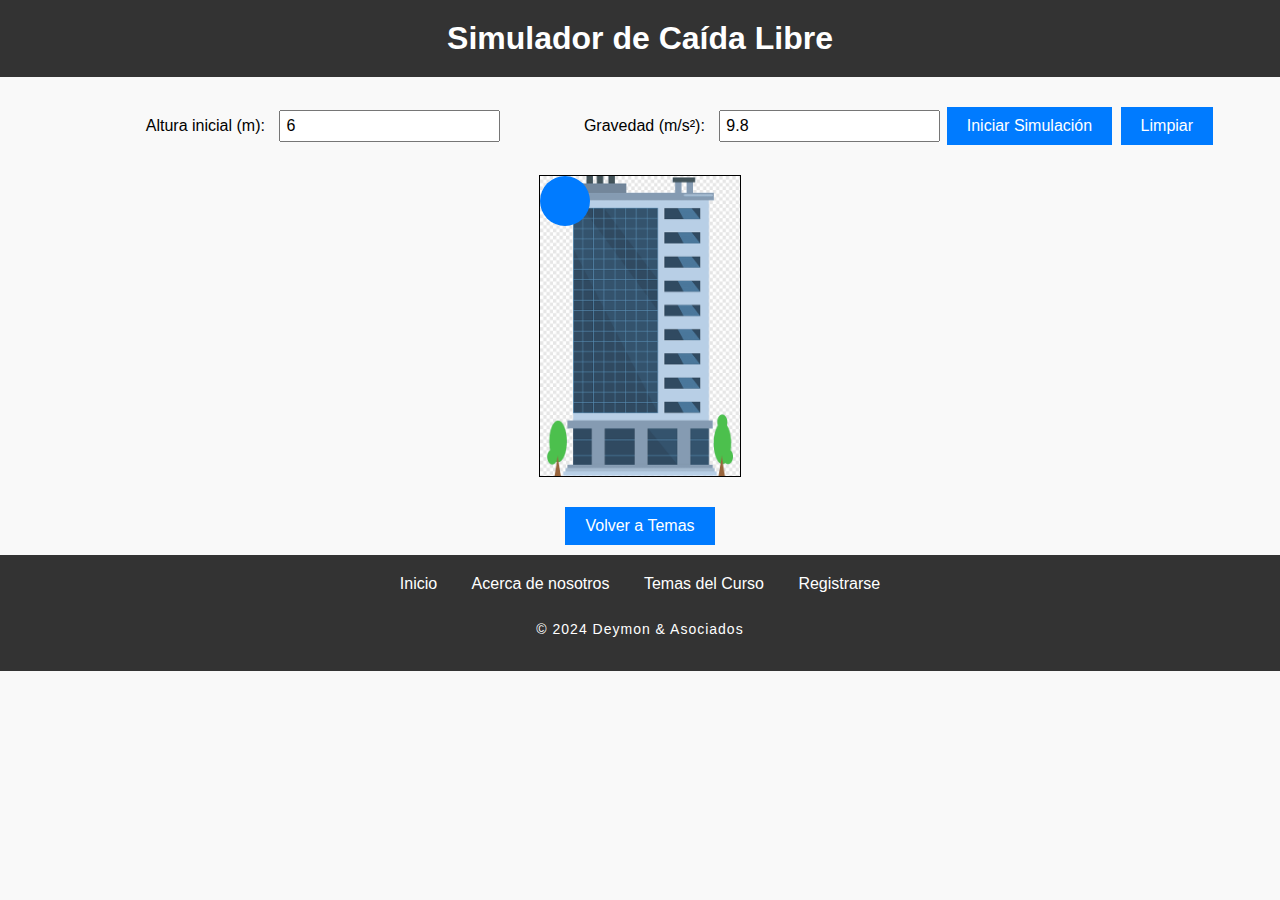
<file: Proyecto Final/caidalibre.html>
<!DOCTYPE html>
<html lang="es">

<head>
    <meta charset="UTF-8">
    <meta name="viewport" content="width=device-width, initial-scale=1.0">
    <title>Simulador de Caída Libre</title>
    <style>
        body {
            font-family: Arial, sans-serif;
            text-align: center;
            margin: 0;
            padding: 0;
            background-color: #f9f9f9;
        }

        header {
            background-color: #333;
            color: white;
            padding: 10px 0;
        }

        h1 {
            margin: 10px 0;
        }

        #controls {
            margin: 20px 0;
        }

        #simulation {
            border: 1px solid #000;
            height: 300px;
            width: 200px;
            position: relative;
            margin: 20px auto;
            overflow: hidden;
            background-color: #f0f0f0;
            max-width: 90%;
        }

        .object {
            width: 50px;
            height: 50px;
            background-color: #007BFF;
            border-radius: 50%;
            position: absolute;
            top: 0;
        }

        .results {
            margin-top: 20px;
        }

        button {
            background-color: #007BFF;
            color: white;
            border: none;
            padding: 10px 20px;
            text-align: center;
            text-decoration: none;
            display: inline-block;
            font-size: 16px;
            margin: 10px 2px;
            cursor: pointer;
        }

        button:hover {
            background-color: #0056b3;
        }

        label {
            display: inline-block;
            width: 200px;
            text-align: right;
            margin-right: 10px;
        }

        input {
            margin-bottom: 10px;
            padding: 5px;
            font-size: 16px;
        }

        footer {
            background: #333;
            padding: 20px 0;
            color: #fff;
            text-align: center;
        }

        .footer-nav a {
            text-decoration: none;
            color: #fff;
            margin: 0 15px;
            font-size: 16px;
        }

        .footer-nav a:hover {
            font-weight: 700;
            color: #f2f2f2;
        }

        footer p {
            margin-top: 10px;
            font-size: 14px;
            letter-spacing: 1px;
        }

        @media (max-width: 600px) {
            #simulation {
                height: 200px;
            }

            button {
                font-size: 14px;
                padding: 8px 16px;
            }

            label {
                width: 150px;
            }

            input {
                width: 100px;
            }
        }
    </style>
</head>

<body>
    <header>
        <h1>Simulador de Caída Libre</h1>
    </header>

    <div id="controls">
        <label for="height">Altura inicial (m):</label>
        <input type="number" id="height" value="6" step="0.1" />
        <label for="gravity">Gravedad (m/s²):</label>
        <input type="number" id="gravity" value="9.8" step="0.1" />
        <button onclick="startSimulation()">Iniciar Simulación</button>
        <button onclick="clearSimulation()">Limpiar</button>
    </div>

    <div id="simulation">
        <div class="object" id="object"></div>
        <img src="img/edificio.png" alt="edificio" width="100%" height="100%">
    </div>

    <div class="results" id="results"></div>

    <div class="volver">
        <button onclick="volverATemas()">Volver a Temas</button>
    </div>

    <footer>
        <div class="footer-nav">
            <a href="index.html">Inicio</a>
            <a href="sobre_nosotros.html">Acerca de nosotros</a>
            <a href="temas.html">Temas del Curso</a>
            <a href="registrarse.html">Registrarse</a>
        </div><br>
        <p>© 2024 Deymon & Asociados</p>
    </footer>

    <script>
        let interval;
        let position;
        let time = 0;

        function volverATemas() {
            window.location.href = 'temas.html'; // Cambia esto por la URL de tu página de temas
        }

        function startSimulation() {
            clearInterval(interval);
            position = 0;
            time = 0;
            const height = parseFloat(document.getElementById("height").value);
            const gravity = parseFloat(document.getElementById("gravity").value);
            const object = document.getElementById("object");
            const simulation = document.getElementById("simulation");

            object.style.top = position + 'px';

            const fps = 60;
            const timeStep = 1 / fps;

            interval = setInterval(() => {
                time += timeStep;
                position = (0.5 * gravity * Math.pow(time, 2));

                if (position * 100 >= height) {
                    position = height / 100;
                    clearInterval(interval);
                    showResults(height, gravity, time);
                }

                object.style.top = position * 100 + 'px';

                if (position * 100 >= simulation.offsetHeight - object.offsetHeight) {
                    clearInterval(interval);
                }
            }, 1000 / fps);
        }

        function clearSimulation() {
            clearInterval(interval);
            document.getElementById("object").style.top = '0px';
            document.getElementById("results").innerHTML = '';
            document.getElementById("height").value = '6';
            document.getElementById("gravity").value = '9.8';
        }

        function showResults(height, gravity, time) {
            const results = document.getElementById("results");
            results.innerHTML = `
                <h2>Resultados de la Simulación</h2>
                <p>Altura inicial: ${height.toFixed(2)} m</p>
                <p>Gravedad: ${gravity.toFixed(2)} m/s²</p>
                <p>Tiempo total: ${time.toFixed(2)} s</p>
            `;
        }
    </script>
</body>

</html>
</file>
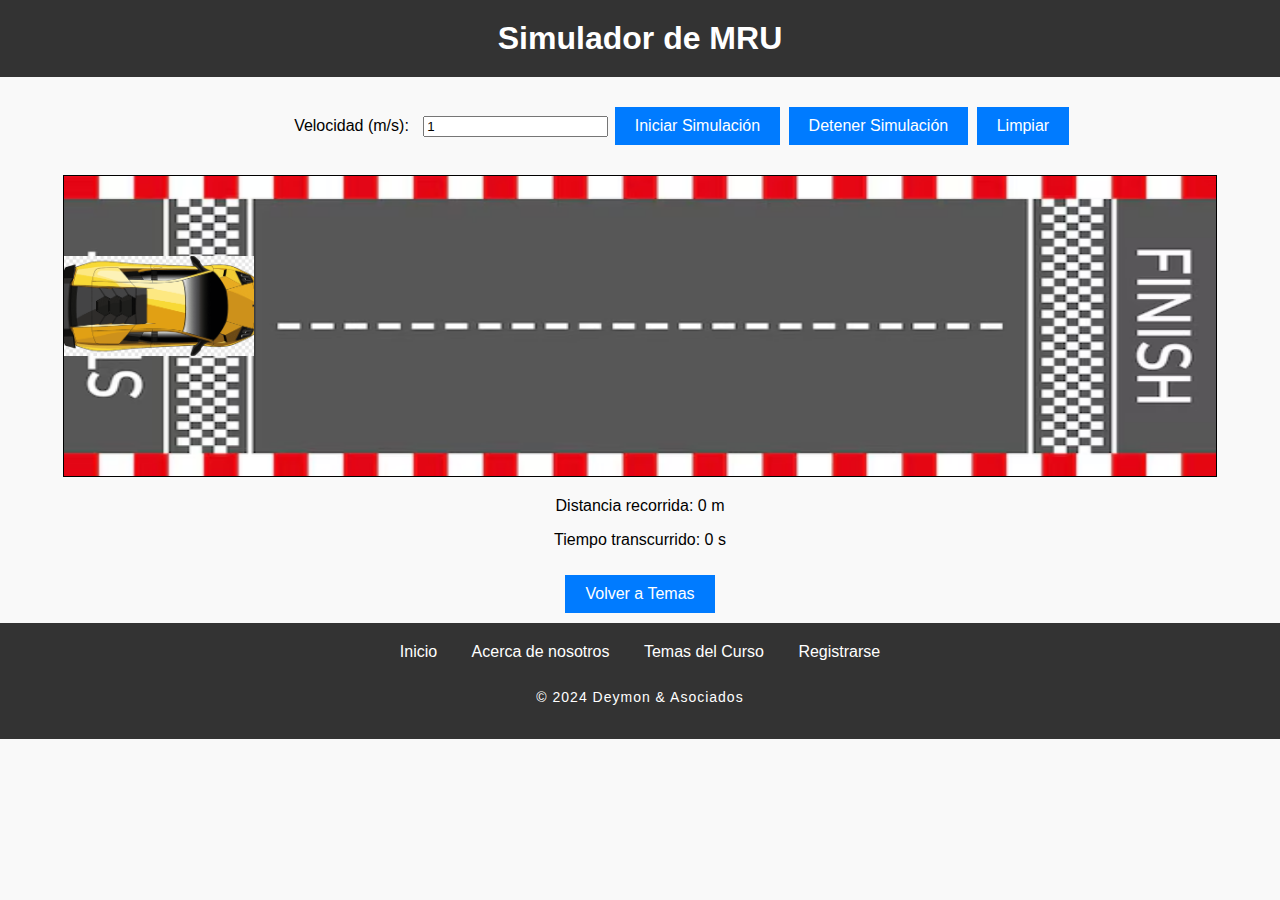
<file: Proyecto Final/MRU.html>
<!DOCTYPE html>
<html lang="es">

<head>
    <meta charset="UTF-8">
    <meta name="viewport" content="width=device-width, initial-scale=1.0">
    <title>Simulador de MRU</title>
    <style>
        body {
            font-family: Arial, sans-serif;
            text-align: center;
            margin: 0;
            padding: 0;
            background-color: #f9f9f9;
        }

        header {
            background-color: #333;
            color: white;
            padding: 10px 0;
        }

        h1 {
            margin: 10px 0;
        }

        #controls {
            margin: 20px 0;
        }

        #simulation {
            border: 1px solid #000;
            height: 300px;
            position: relative;
            margin: 20px auto;
            overflow: hidden;
            background-color: #f0f0f0;
            max-width: 90%;
        }

        .object {
            width: 190px;
            /* Ajusta el tamaño según la imagen */
            height: 100px;
            /* Ajusta el tamaño según la imagen */
            background-image: url('img/carro.png');
            /* Asegúrate de que esta ruta sea correcta */
            background-size: cover;
            background-position: center;
            position: absolute;
            top: 80px;
            /* Ajusta esta propiedad para cambiar la posición vertical del objeto */
        }

        .results {
            margin-top: 20px;
        }

        button {
            background-color: #007BFF;
            color: white;
            border: none;
            padding: 10px 20px;
            text-align: center;
            text-decoration: none;
            display: inline-block;
            font-size: 16px;
            margin: 10px 2px;
            cursor: pointer;
        }

        label {
            display: inline-block;
            width: 200px;
            text-align: right;
            margin-right: 10px;
        }

        input {
            margin-bottom: 10px;
        }

        button:hover {
            background-color: #0056b3;
        }

        footer {
            background: #333;
            padding: 20px 0;
            color: #fff;
            text-align: center;
        }

        .footer-nav a {
            text-decoration: none;
            color: #fff;
            margin: 0 15px;
            font-size: 16px;
        }

        .footer-nav a:hover {
            font-weight: 700;
            color: #f2f2f2;
        }

        footer p {
            margin-top: 10px;
            font-size: 14px;
            letter-spacing: 1px;
        }

        @media (max-width: 600px) {
            #simulation {
                height: 200px;
            }

            button {
                font-size: 14px;
                padding: 8px 16px;
            }
        }
    </style>
</head>

<body>
    <header>
        <h1>Simulador de MRU</h1>
    </header>

    <div id="controls">
        <label for="speed">Velocidad (m/s):</label>
        <input type="number" id="speed" value="1" step="0.1" />
        <button onclick="startSimulation()">Iniciar Simulación</button>
        <button onclick="stopSimulation()">Detener Simulación</button>
        <button onclick="resetSimulation()">Limpiar</button>
    </div>

    <div id="simulation">
        <div class="object" id="object"></div>
        <img src="img/pista.avif" alt="pista" width="100%" height="100%">
    </div>

    <div class="results">
        <p id="distance">Distancia recorrida: 0 m</p>
        <p id="time">Tiempo transcurrido: 0 s</p>
    </div>

    <div class="volver">
        <button onclick="volverATemas()">Volver a Temas</button>
    </div>

    <footer>
        <div class="footer-nav">
            <a href="index.html">Inicio</a>
            <a href="sobre_nosotros.html">Acerca de nosotros</a>
            <a href="temas.html">Temas del Curso</a>
            <a href="registrarse.html">Registrarse</a>
        </div><br>
        <p>© 2024 Deymon & Asociados</p>
    </footer>

    <script>
        let interval;
        let position = 0;
        let startTime;

        function volverATemas() {
            window.location.href = 'temas.html'; // Cambia esto por la URL de tu página de temas
        }

        function startSimulation() {
            clearInterval(interval);
            position = 0;
            const speed = parseFloat(document.getElementById("speed").value);
            const object = document.getElementById("object");
            const simulation = document.getElementById("simulation");
            startTime = Date.now();

            interval = setInterval(() => {
                const elapsed = (Date.now() - startTime) / 1000;
                position = speed * elapsed; // Calcula la distancia en metros
                const pixelPosition = (position / 10) * simulation.offsetWidth; // Ajusta la posición en píxeles

                if (pixelPosition >= simulation.offsetWidth) {
                    stopSimulation();
                } else {
                    object.style.left = pixelPosition + 'px';
                    document.getElementById("distance").textContent = `Distancia recorrida: ${position.toFixed(2)} m`;
                    document.getElementById("time").textContent = `Tiempo transcurrido: ${elapsed.toFixed(2)} s`;
                }
            }, 100);
        }

        function stopSimulation() {
            clearInterval(interval);
        }

        function resetSimulation() {
            clearInterval(interval);
            position = 0;
            document.getElementById("object").style.left = '0px';
            document.getElementById("distance").textContent = 'Distancia recorrida: 0 m';
            document.getElementById("time").textContent = 'Tiempo transcurrido: 0 s';
        }
    </script>
</body>

</html>
</file>
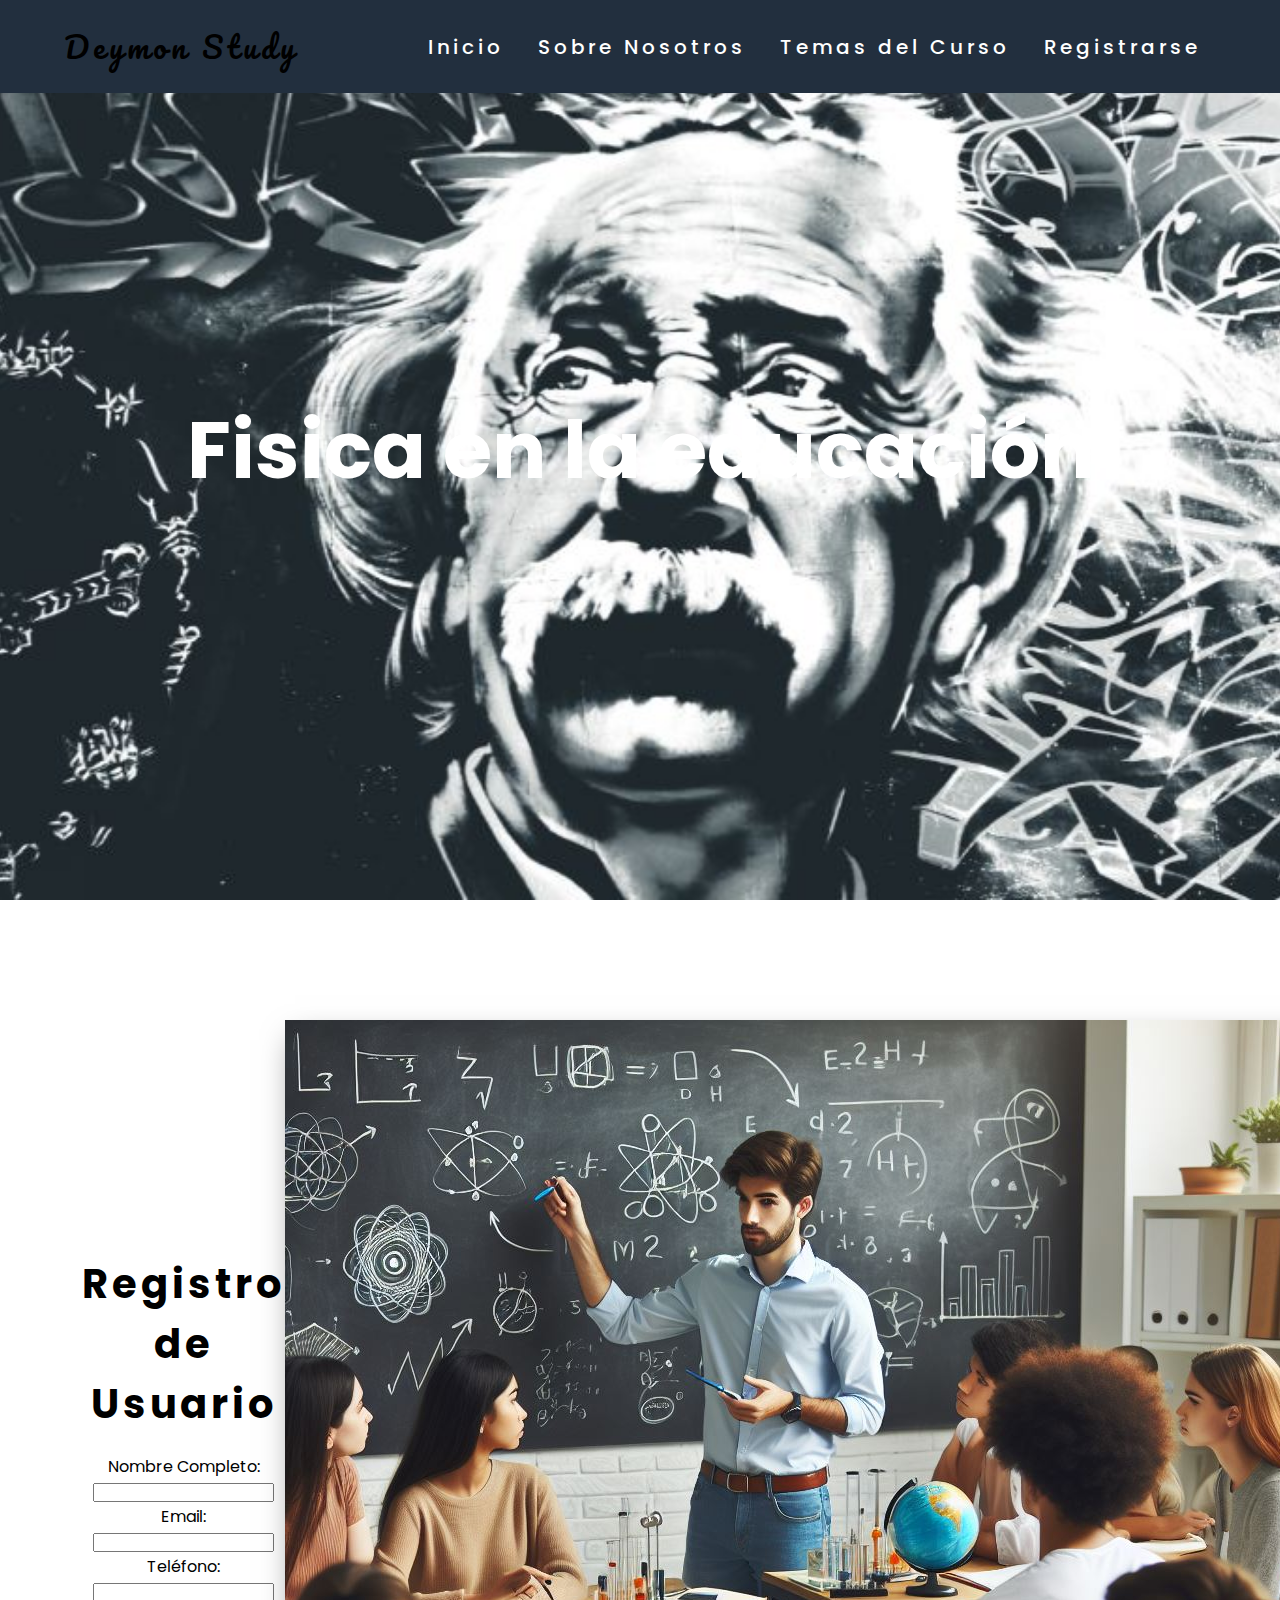
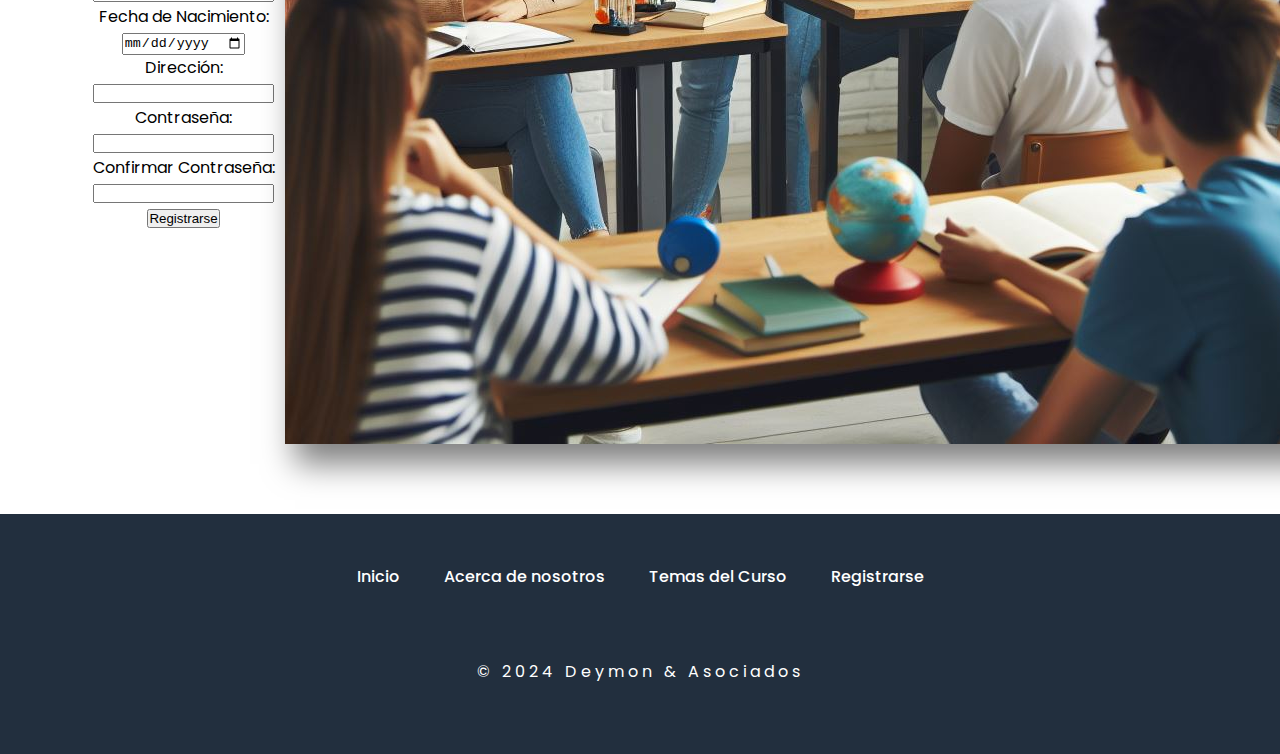
<file: Proyecto Final/registrarse.html>
<!DOCTYPE html>
<html lang="es">

<head>
    <title>Proyecto Programación III</title>
    <meta charset="UTF-8">
    <meta http-equiv="X-UA-Compatible" content="IE=edge,chrome=1">
    <meta name="viewport" content="width=device-width, initial-scale=1.0">
    <link rel="shortcut icon" href="img/filosofia.jpeg">
    <link rel="stylesheet" href="styles.css">
</head>

<body>
    <div class="box-area">
        <header>
            <div class="marca">
                <div class="logo">
                    <a href="index.html">Deymon Study</a>
                </div>
                <nav>
                    <a href="index.html">Inicio</a>
                    <a href="sobre_nosotros.html">Sobre Nosotros</a>
                    <a href="temas.html">Temas del Curso</a>
                    <a href="registrarse.html">Registrarse</a>
                </nav>
            </div>
        </header>
        <div class="banner-area">
            <h2>Fisica en la educación</h2>
        </div>
        <div class="content-area">
            <div class="marca">
                <div class="form-container">
                    <h2>Registro de Usuario</h2>
                    <form id="registration-form">
                        <div class="form-group">
                            <label for="nombre">Nombre Completo:</label>
                            <input type="text" id="nombre" name="nombre" required>
                        </div>
                        <div class="form-group">
                            <label for="email">Email:</label>
                            <input type="email" id="email" name="email" required>
                        </div>
                        <div class="form-group">
                            <label for="telefono">Teléfono:</label>
                            <input type="tel" id="telefono" name="telefono">
                        </div>
                        <div class="form-group">
                            <label for="fecha-nacimiento">Fecha de Nacimiento:</label>
                            <input type="date" id="fecha-nacimiento" name="fecha-nacimiento" required>
                        </div>
                        <div class="form-group">
                            <label for="direccion">Dirección:</label>
                            <input type="text" id="direccion" name="direccion">
                        </div>
                        <div class="form-group">
                            <label for="contrasena">Contraseña:</label>
                            <input type="password" id="contrasena" name="contrasena" minlength="6" required>
                        </div>
                        <div class="form-group">
                            <label for="confirmar-contrasena">Confirmar Contraseña:</label>
                            <input type="password" id="confirmar-contrasena" name="confirmar-contrasena" minlength="6"
                                required>
                        </div>
                        <button type="submit">Registrarse</button>
                    </form>

                </div>
                <img src="img/img1.jpeg" alt="fondo" width="50%" height="50%">
            </div>

        </div>
    </div>
    <script src="script.js"></script>
    <footer>
        <div class="footer-nav">
            <a href="index.html">Inicio</a>
            <a href="sobre_nosotros.html">Acerca de nosotros</a>
            <a href="temas.html">Temas del Curso</a>
            <a href="registrarse.html">Registrarse</a>
        </div><br>
        <br><p>© 2024 Deymon & Asociados</p>
    </footer>
</body>

</html>
</file>
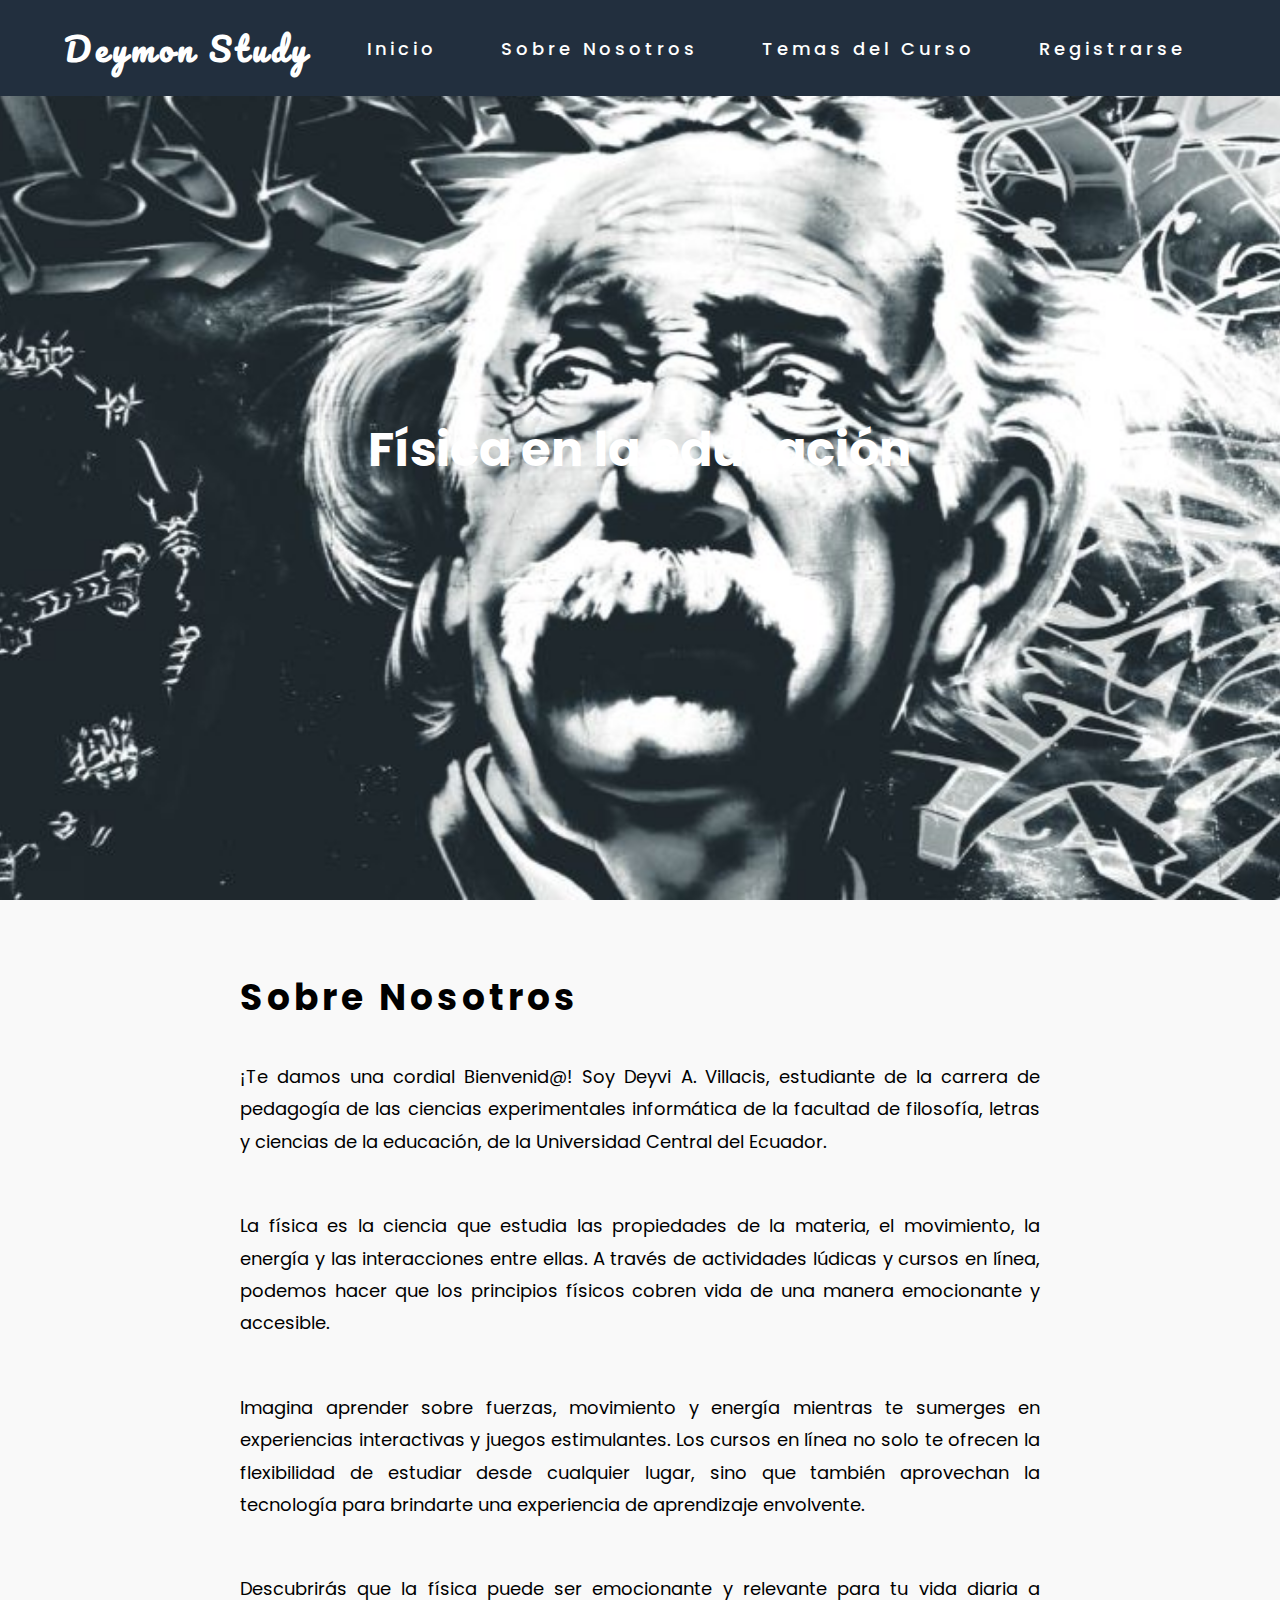
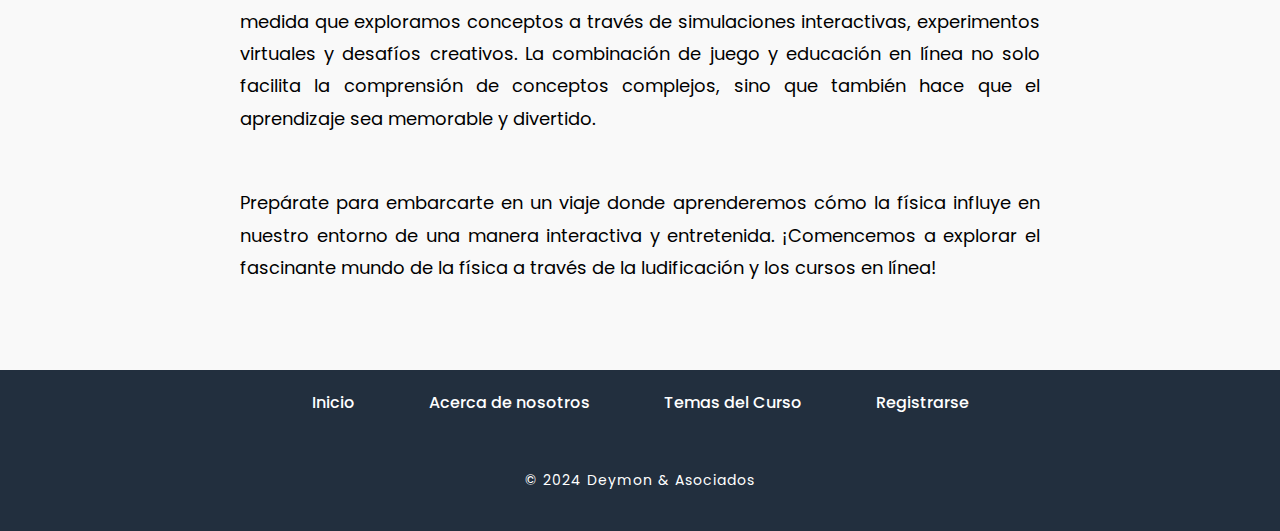
<file: Proyecto Final/sobre_nosotros.html>
<!DOCTYPE html>
<html lang="es">

<head>
    <title>Proyecto Programación III</title>
    <meta charset="UTF-8">
    <meta http-equiv="X-UA-Compatible" content="IE=edge,chrome=1">
    <meta name="viewport" content="width=device-width, initial-scale=1.0">
    <link rel="shortcut icon" href="img/filosofia.jpeg">
    <link rel="stylesheet" href="styles.css">
    <style>
        /* Estilos generales */
        body, html {
            margin: 0;
            padding: 0;
            font-family: 'Poppins', sans-serif;
            box-sizing: border-box;
        }

        .box-area {
            display: flex;
            flex-direction: column;
            min-height: 100vh;
        }

        header {
            background: #222f3e;
            padding: 20px 0;
            color: #fff;
            text-align: center;
        }

        .marca {
            max-width: 1200px;
            margin: 0 auto;
            display: flex;
            justify-content: space-between;
            align-items: center;
            flex-wrap: wrap;
        }

        .logo a {
            text-decoration: none;
            font-size: 32px;
            font-weight: bold;
            color: #fff;
        }

        nav a {
            text-decoration: none;
            color: #fff;
            margin: 0 15px;
            font-size: 18px;
        }

        nav a:hover {
            color: #f2f2f2;
        }

        .banner-area {
            background: url('img/fisca-moderna.jpg') no-repeat center center/cover;
            color: #fff;
            text-align: center;
            padding: 100px 20px;
        }

        .banner-area h2 {
            font-size: 48px;
            margin: 0;
        }

        .content-area {
            flex: 1;
            padding: 50px 20px;
            background: #f9f9f9;
        }

        .content-area .marca {
            max-width: 800px;
            margin: 0 auto;
            text-align: justify;
        }

        .content-area h2 {
            font-size: 36px;
            margin-bottom: 20px;
        }

        .content-area p {
            line-height: 1.8;
            margin-bottom: 20px;
            font-size: 18px;
        }

        footer {
            background: #222f3e;
            padding: 20px 0;
            color: #fff;
            text-align: center;
        }

        .footer-nav a {
            text-decoration: none;
            color: #fff;
            margin: 0 15px;
            font-size: 16px;
        }

        .footer-nav a:hover {
            font-weight: 700;
            color: #f2f2f2;
        }

        footer p {
            margin-top: 10px;
            font-size: 14px;
            letter-spacing: 1px;
        }

        @media (max-width: 768px) {
            .logo a {
                font-size: 24px;
            }

            nav a {
                font-size: 16px;
                margin: 5px;
            }

            .banner-area h2 {
                font-size: 36px;
            }

            .content-area h2 {
                font-size: 28px;
            }

            .content-area p {
                font-size: 16px;
            }
        }

        @media (max-width: 480px) {
            .logo a {
                font-size: 20px;
            }

            nav {
                display: none;
            }

            .banner-area h2 {
                font-size: 24px;
            }

            .content-area h2 {
                font-size: 24px;
            }

            .content-area p {
                font-size: 14px;
            }
        }
    </style>
</head>

<body>
    <div class="box-area">
        <header>
            <div class="marca">
                <div class="logo">
                    <a href="index.html">Deymon Study</a>
                </div>
                <nav>
                    <a href="index.html">Inicio</a>
                    <a href="sobre_nosotros.html">Sobre Nosotros</a>
                    <a href="temas.html">Temas del Curso</a>
                    <a href="registrarse.html">Registrarse</a>
                </nav>
            </div>
        </header>
        <div class="banner-area">
            <h2>Física en la educación</h2>
        </div>
        <div class="content-area">
            <div class="marca">
                <h2>Sobre Nosotros</h2>
                <p>¡Te damos una cordial Bienvenid@! Soy Deyvi A. Villacis, estudiante de la carrera de pedagogía de las
                    ciencias experimentales informática de la facultad de filosofía, letras y ciencias de la educación,
                    de la Universidad Central del Ecuador.</p>
                <p>La física es la ciencia que estudia las propiedades de la materia, el movimiento, la energía y las
                    interacciones entre ellas. A través de actividades lúdicas y cursos en línea, podemos hacer que los
                    principios físicos cobren vida de una manera emocionante y accesible.</p>
                <p>Imagina aprender sobre fuerzas, movimiento y energía mientras te sumerges en experiencias
                    interactivas y juegos estimulantes. Los cursos en línea no solo te ofrecen la flexibilidad de
                    estudiar desde cualquier lugar, sino que también aprovechan la tecnología para brindarte una
                    experiencia de aprendizaje envolvente.</p>
                <p>Descubrirás que la física puede ser emocionante y relevante para tu vida diaria a medida que
                    exploramos conceptos a través de simulaciones interactivas, experimentos virtuales y desafíos
                    creativos. La combinación de juego y educación en línea no solo facilita la comprensión de conceptos
                    complejos, sino que también hace que el aprendizaje sea memorable y divertido.</p>
                <p>Prepárate para embarcarte en un viaje donde aprenderemos cómo la física influye en nuestro entorno de
                    una manera interactiva y entretenida. ¡Comencemos a explorar el fascinante mundo de la física a
                    través de la ludificación y los cursos en línea!</p>
            </div>
        </div>
    </div>

    <footer>
        <div class="footer-nav">
            <a href="index.html">Inicio</a>
            <a href="sobre_nosotros.html">Acerca de nosotros</a>
            <a href="temas.html">Temas del Curso</a>
            <a href="registrarse.html">Registrarse</a>
        </div><br>
        <p>© 2024 Deymon & Asociados</p>
    </footer>
</body>

</html>
</file>
<file: styles.css>
@import url("https://fonts.googleapis.com/css2?family=Pacifico&display=swap");
@import url("https://fonts.googleapis.com/css2?family=Poppins:ital,wght@0,100;0,200;0,300;0,400;0,500;0,600;0,700;0,800;0,900&display=swap");

* {
    margin: 0;
    padding: 0;
    box-sizing: border-box;
}

body {
    font-family: 'Poppins', sans-serif;
    text-align: center;
    overflow-x: hidden;
}

.marca {
    width: 90%;
    margin: 0 auto;
    display: flex;
    justify-content: space-between;
    align-items: center;
}

header {
    width: 100%;
    background: #222f3e;
    position: fixed;
    z-index: 1000;
    padding: 20px 0;
}

.logo a {
    text-decoration: none;
    font-size: 30px;
    font-family: 'Pacifico', cursive;
    color: black;
    letter-spacing: 4px;
}

nav a {
    text-decoration: none;
    font-family: 'Poppins', sans-serif;
    letter-spacing: 4px;
    font-size: 20px;
    color: #ffffff;
    padding: 10px 15px;
    font-weight: 500;
}

nav a:hover {
    background: #ffffff25;
    color: #130f40;
    font-weight: 700;
}

.banner-area {
    background-image: url(img/fisca-moderna.jpg);
    background-size: cover;
    background-position: center center;
    top: 0;
    height: 100vh;
    width: 100%;
    position: relative;
    display: flex;
    justify-content: center;
    align-items: center;
}

.banner-area:after {
    content: '';
    position: absolute;
    top: 0;
    left: 0;
    display: block;
    width: 100%;
    height: 100%;
    background: #130f40;
    opacity: .7;
    z-index: -1;
}

.banner-area h2 {
    font-size: 80px;
    color: #fff;
    animation: colorChange 5s infinite alternate;
}

@keyframes colorChange {
    0% {
        color: #fff;
    }

    100% {
        color: #ffeb3b;
    }
}

.content-area {
    width: 100%;
    background: #fff;
    padding: 100px 20px 50px;
}

.content-area h2 {
    font-size: 40px;
    margin: 20px 0;
    letter-spacing: 4px;
    animation: slideIn 2s forwards;
}

/* Estilos del formulario */

.form-container {
    max-width: 500px;
    width: 100%;
    padding: 20px;
    background-color: #d2e1ff;
    box-shadow: 0 2px 5px rgba(0, 0, 0, 0.1);
    border-radius: 5px;
}


h2 {
    text-align: center;
    margin-bottom: 20px;
}

.form-group {
    margin-bottom: 15px;
}

label {
    font-weight: bold;
}

/* Estilos de las cajas de texto */
input[type="text"],
input[type="email"],
input[type="number"],
input[type="date"],
input[type="password"] {
    width: 100%;
    padding: 10px;
    box-sizing: border-box;
    border: 1px solid #ccc;
    border-radius: 3px;
}

/* Interrcaion del menu*/
button {
    width: 100%;
    padding: 10px;
    background-color: #007bff;
    color: #fff;
    border: none;
    border-radius: 3px;
    cursor: pointer;
    transition: background-color 0.3s ease;
}

/* Interrcaion del menu cuando se pasa el mouse por el botton*/
button:hover {
    background-color: #0056b3;
}

/* Estilos para la sección de información ingresada */
#info-display {
    display: none;
    background: #f9f9f9;
    border: 1px solid #ddd;
    border-radius: 8px;
    padding: 20px;
    margin: 20px 0;
    box-shadow: 0 4px 8px rgba(0, 0, 0, 0.1);
    text-align: left;
}

#info-display h3 {
    margin-bottom: 15px;
    font-size: 24px;
    color: #222;
}

#info-display p {
    font-size: 18px;
    margin: 10px 0;
    color: #555;
}

#info-display .info-item {
    margin-bottom: 10px;
}

#info-display .info-item strong {
    display: inline-block;
    width: 150px;
    font-weight: 600;
    color: #333;
}

#info-display .info-item span {
    font-weight: 400;
    color: #666;
}

.show-info-button {
    background: #007bff;
    color: #fff;
    border: none;
    border-radius: 5px;
    padding: 10px 20px;
    font-size: 16px;
    cursor: pointer;
    transition: background 0.3s ease;
    margin: 20px 0;
}

.show-info-button:hover {
    background: #0056b3;
}

.show-info-button:focus {
    outline: none;
}

/* Media queries para hacer el formulario responsive */
@media (max-width: 600px) {
    .form-container {
        width: 90%;
    }
}

@media (max-width: 768px) {
    .logo a {
        font-size: 20px;
    }

    nav a {
        font-size: 14px;
        padding: 5px 10px;
    }

    .banner-area h2 {
        font-size: 30px;
    }

    .content-area h2 {
        font-size: 24px;
    }

    .form-image {
        width: 100%;
    }
}

@media (max-width: 480px) {
    .logo a {
        font-size: 18px;
    }

    nav {
        display: none;
    }

    .banner-area h2 {
        font-size: 20px;
    }

    .content-area h2 {
        font-size: 20px;
    }

    .form-image {
        width: 100%;
    }
}

@keyframes slideIn {
    0% {
        transform: translateX(-100%);
        opacity: 0;
    }

    100% {
        transform: translateX(0);
        opacity: 1;
    }
}

.content-area p {
    padding: 2% 0;
    line-height: 2em;
    font-size: 18px;
}

.content-area img {
    width: 50%;
    height: auto;
    margin: 20px 0;
    box-shadow: 10px 20px 30px rgba(0, 0, 0, 0.5);
}

table {
    width: 100%;
    border-collapse: collapse;
    margin: 20px 0;
}

table,
th,
td {
    border: 1px solid #ddd;
}

th,
td {
    padding: 15px;
    text-align: left;
}

th {
    background-color: #f2f2f2;
}

footer {
    background: #222f3e;
    padding: 20px 0;
    color: #fff;
    text-align: center;
}

.footer-nav a {
    text-decoration: none;
    color: #fff;
    margin: 0 15px;
    font-size: 16px;
}

.footer-nav a:hover {
    font-weight: 700;
    color: #f2f2f2;
}

.social-icons {
    margin: 20px 0;
}

.social-icons a {
    color: #fff;
    margin: 0 10px;
    font-size: 24px;
    text-decoration: none;
}

.social-icons a:hover {
    color: #007BFF;
}

footer p {
    margin-top: 10px;
    font-size: 14px;
    letter-spacing: 1px;
}

@media (max-width: 768px) {
    .logo a {
        font-size: 24px;
    }

    nav a {
        font-size: 16px;
        padding: 5px 10px;
    }

    .banner-area h2 {
        font-size: 40px;
    }

    .content-area h2 {
        font-size: 30px;
    }

    .content-area p {
        font-size: 16px;
    }

    table,
    th,
    td {
        font-size: 14px;
    }
}

@media (max-width: 480px) {
    .logo a {
        font-size: 18px;
    }

    nav {
        display: none;
    }

    .banner-area h2 {
        font-size: 24px;
    }

    .content-area h2 {
        font-size: 24px;
    }

    .content-area p {
        font-size: 14px;
    }

    table,
    th,
    td {
        font-size: 12px;
    }
}
</file>
<file: Proyecto Final/styles.css>
@import url("https://fonts.googleapis.com/css2?family=Pacifico&display=swap");
@import url("https://fonts.googleapis.com/css2?family=Poppins:ital,wght@0,100;0,200;0,300;0,400;0,500;0,600;0,700;0,800;0,900&display=swap");

* {
    margin: 0;
    padding: 0;
    box-sizing: border-box;
}

body {
    font-family: 'Poppins', sans-serif;
    text-align: center;
    overflow-x: hidden;
}

.marca {
    width: 90%;
    margin: 0 auto;
    display: flex;
    justify-content: space-between;
    align-items: center;
}

header {
    width: 100%;
    background: #222f3e;
    position: fixed;
    z-index: 1000;
    padding: 20px 0;
}

.logo a {
    text-decoration: none;
    font-size: 30px;
    font-family: 'Pacifico', cursive;
    color: black;
    letter-spacing: 4px;
}

nav a {
    text-decoration: none;
    font-family: 'Poppins', sans-serif;
    letter-spacing: 4px;
    font-size: 20px;
    color: #ffffff;
    padding: 10px 15px;
    font-weight: 500;
}

nav a:hover {
    background: #ffffff25;
    color: #130f40;
    font-weight: 700;
}

.banner-area {
    background-image: url(img/fisca-moderna.jpg);
    background-size: cover;
    background-position: center center;
    top: 0;
    height: 100vh;
    width: 100%;
    position: relative;
    display: flex;
    justify-content: center;
    align-items: center;
}

.banner-area:after {
    content: '';
    position: absolute;
    top: 0;
    left: 0;
    display: block;
    width: 100%;
    height: 100%;
    background: #130f40;
    opacity: .7;
    z-index: -1;
}

.banner-area h2 {
    font-size: 80px;
    color: #fff;
    animation: colorChange 5s infinite alternate;
}

@keyframes colorChange {
    0% {
        color: #fff;
    }

    100% {
        color: #ffeb3b;
    }
}

.content-area {
    width: 100%;
    background: #fff;
    padding: 100px 20px 50px;
}

.content-area h2 {
    font-size: 40px;
    margin: 20px 0;
    letter-spacing: 4px;
    animation: slideIn 2s forwards;
}

@keyframes slideIn {
    0% {
        transform: translateX(-100%);
        opacity: 0;
    }

    100% {
        transform: translateX(0);
        opacity: 1;
    }
}

.content-area p {
    padding: 2% 0;
    line-height: 2em;
    font-size: 18px;
}

.content-area img {
    width: 100%;
    height: auto;
    margin: 20px 0;
    box-shadow: 10px 20px 30px rgba(0, 0, 0, 0.5);
}

table {
    width: 100%;
    border-collapse: collapse;
    margin: 20px 0;
}

table,
th,
td {
    border: 1px solid #ddd;
}

th,
td {
    padding: 15px;
    text-align: left;
}

th {
    background-color: #f2f2f2;
}

footer {
    width: 100%;
    background: #222f3e;
    padding: 50px 0;
}

.footer-nav a {
    text-decoration: none;
    font-size: 16px;
    font-weight: 500;
    padding: 0 20px;
    color: #fff;
}

.footer-nav a:hover {
    font-weight: 700;
    color: #f2f2f2;
}

footer p {
    color: #fff;
    padding: 20px 0;
    letter-spacing: 4px;
}

@media (max-width: 768px) {
    .logo a {
        font-size: 24px;
    }

    nav a {
        font-size: 16px;
        padding: 5px 10px;
    }

    .banner-area h2 {
        font-size: 40px;
    }

    .content-area h2 {
        font-size: 30px;
    }

    .content-area p {
        font-size: 16px;
    }

    table,
    th,
    td {
        font-size: 14px;
    }
}

@media (max-width: 480px) {
    .logo a {
        font-size: 18px;
    }

    nav {
        display: none;
    }

    .banner-area h2 {
        font-size: 24px;
    }

    .content-area h2 {
        font-size: 24px;
    }

    .content-area p {
        font-size: 14px;
    }

    table,
    th,
    td {
        font-size: 12px;
    }
}
</file>
